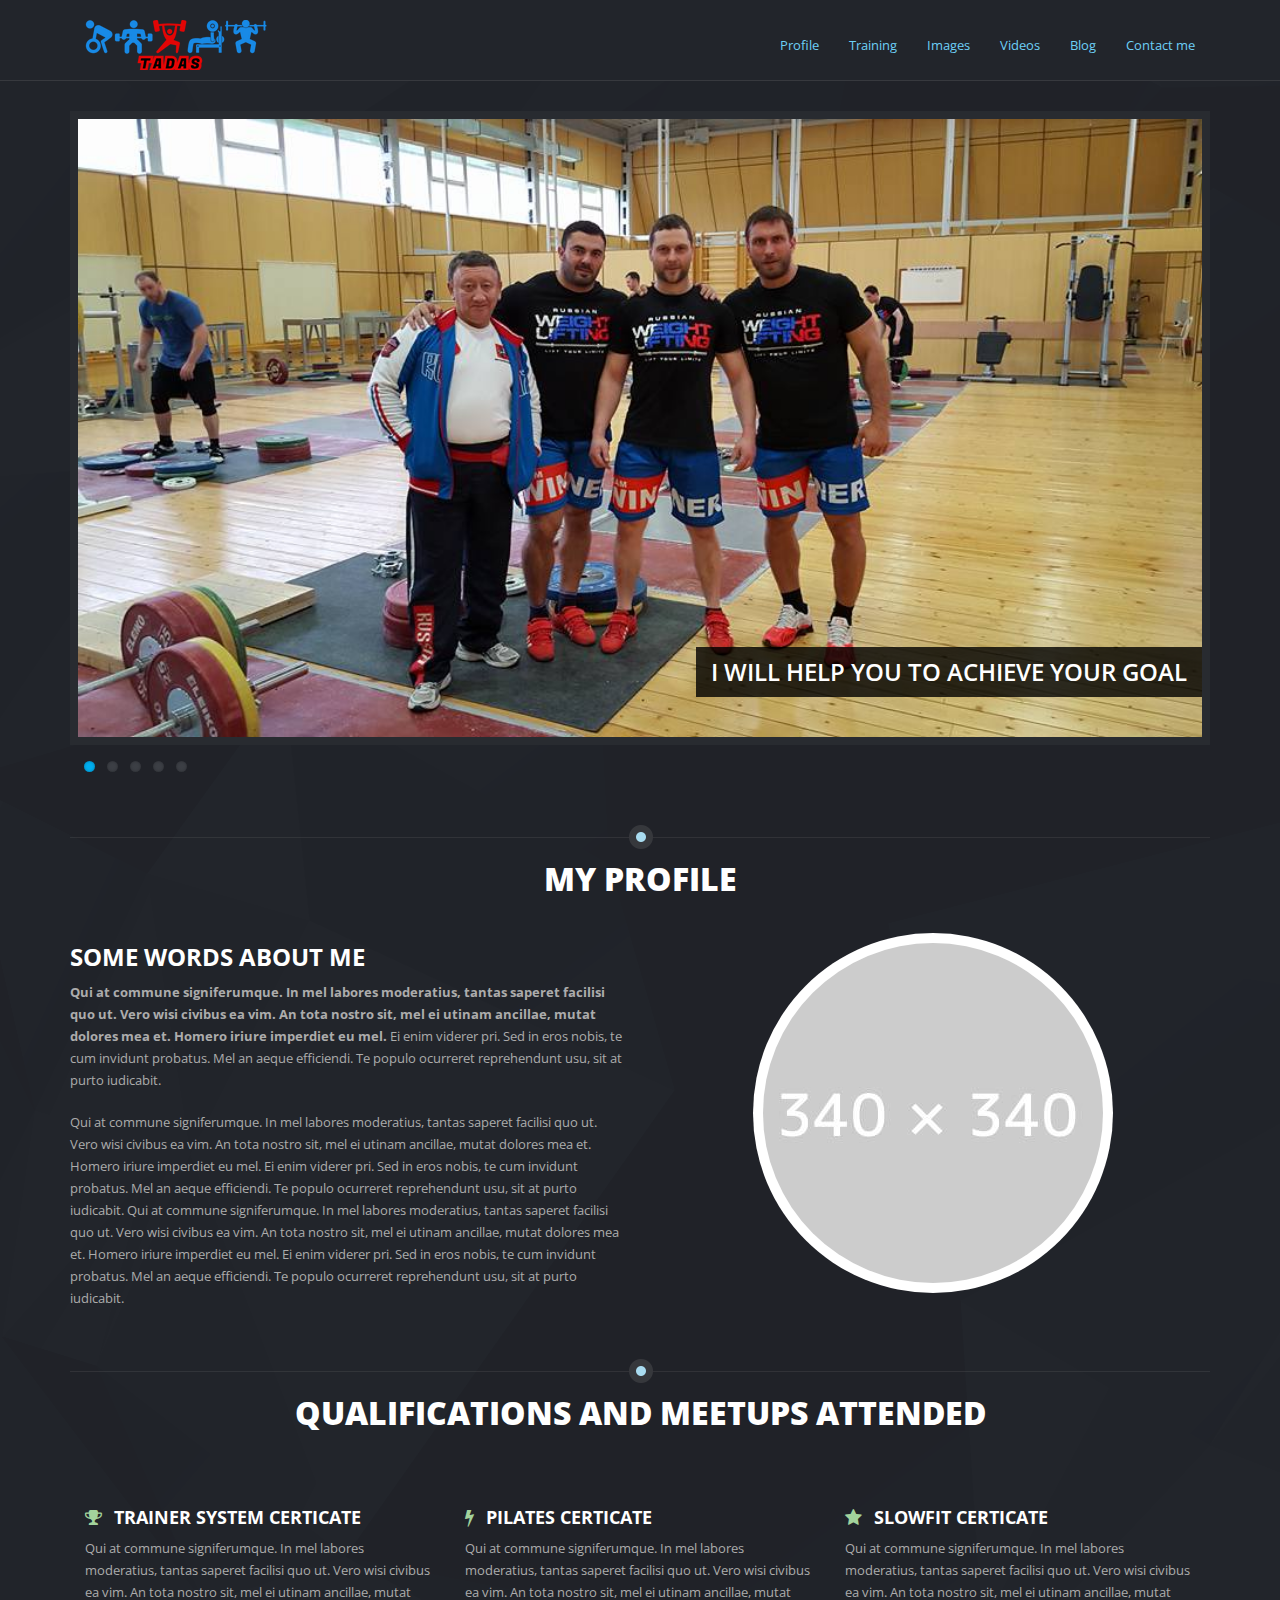
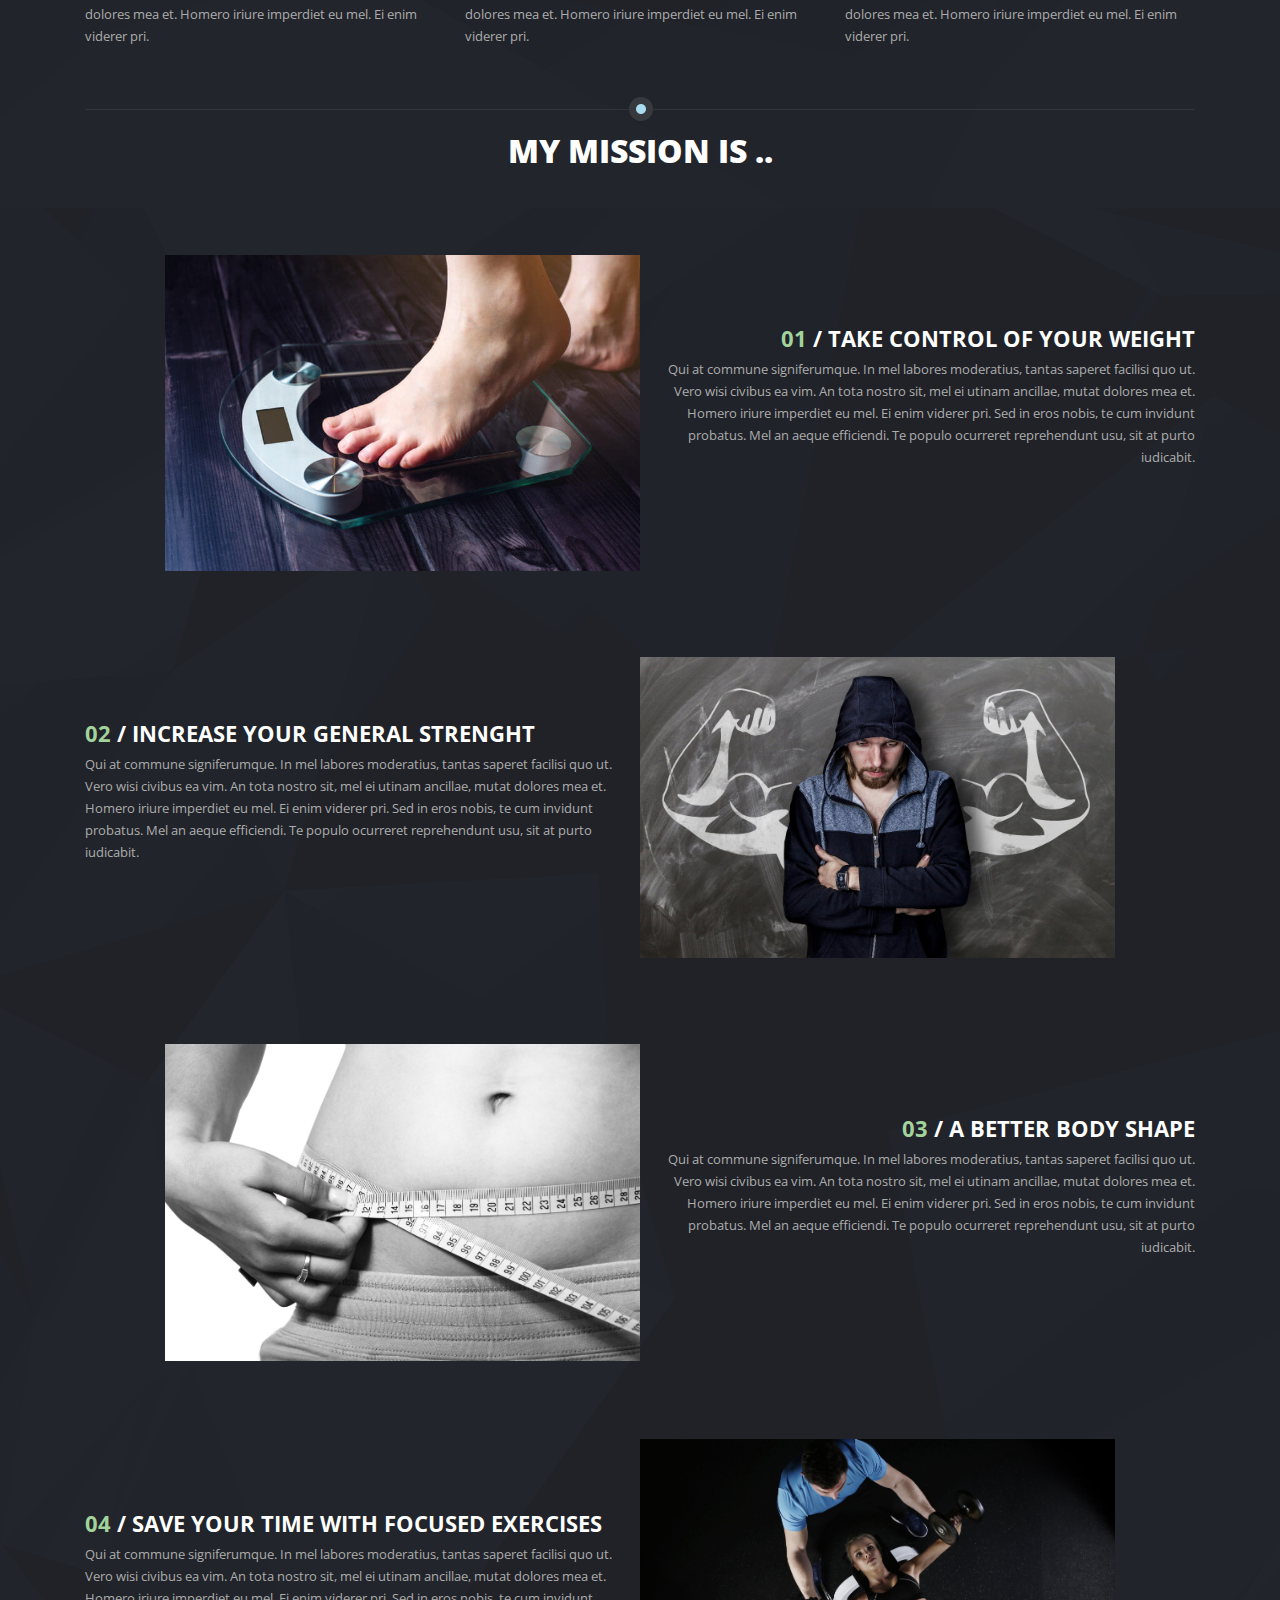
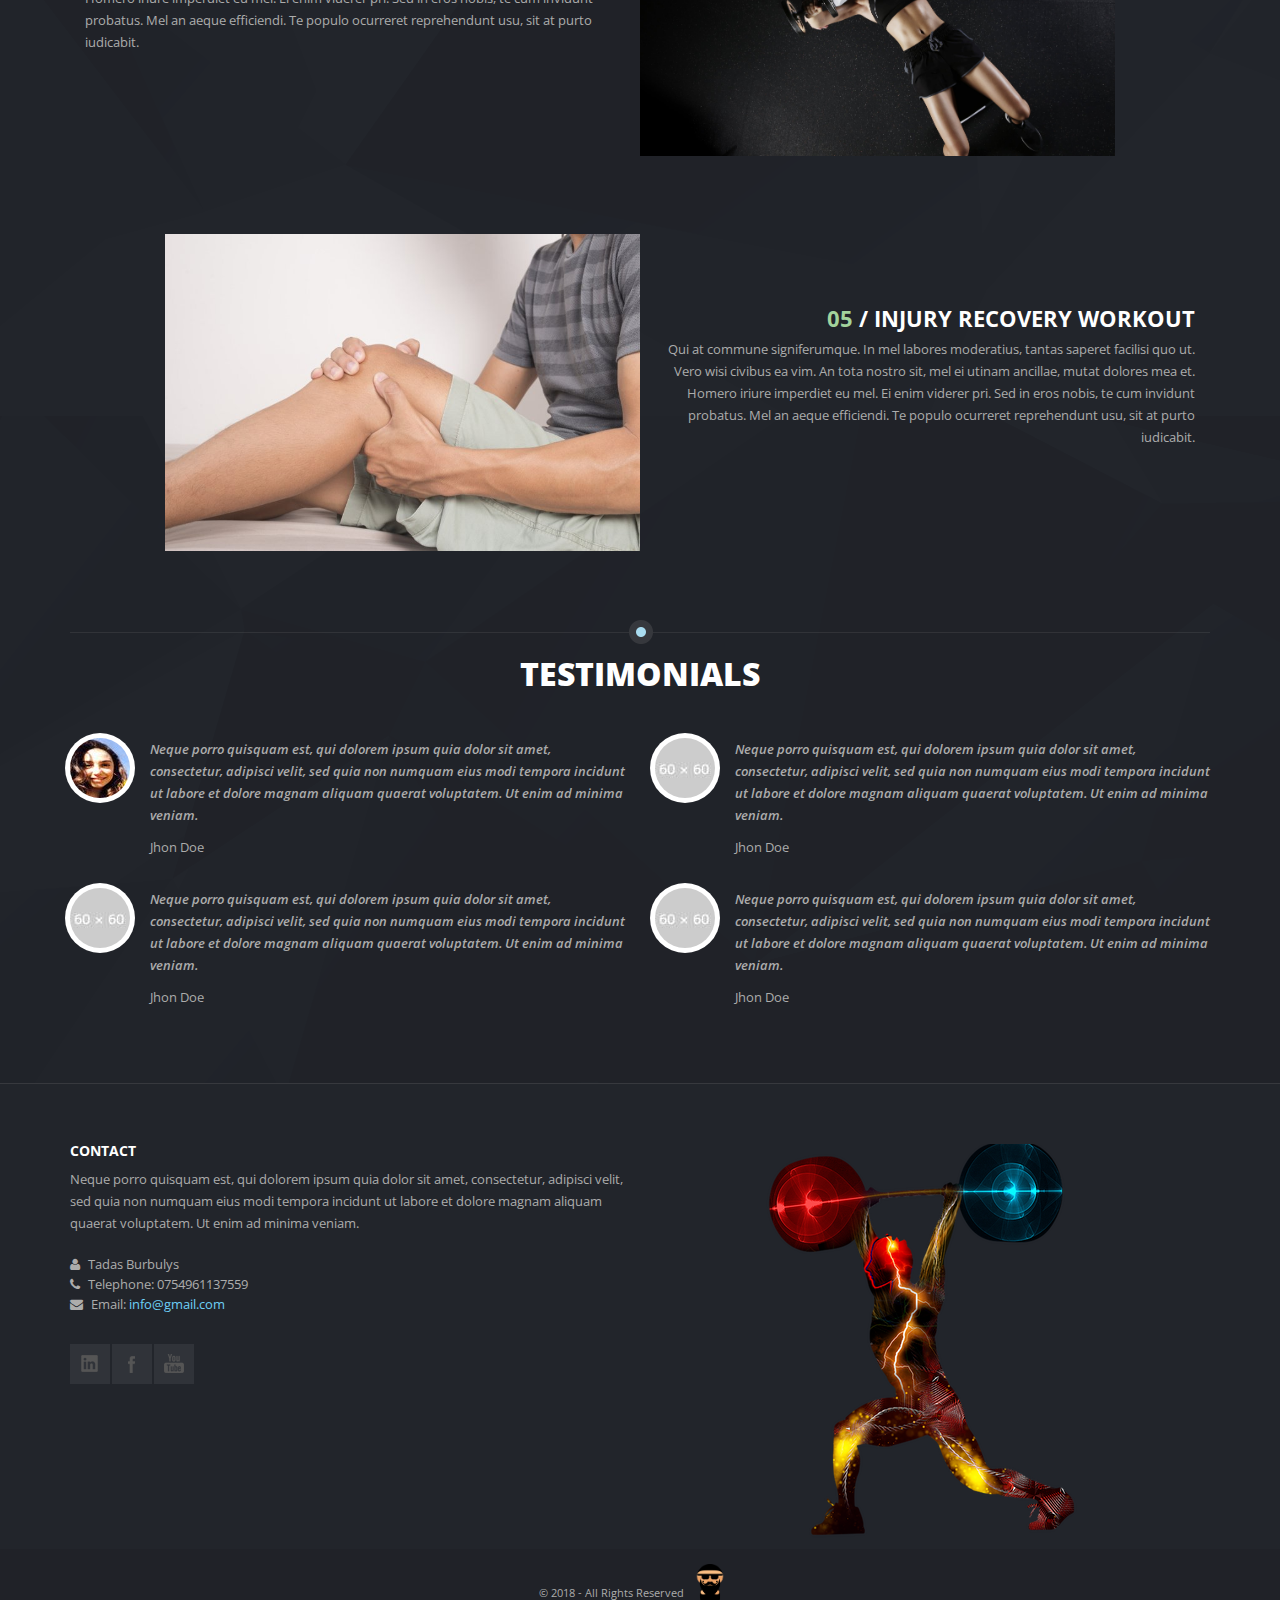
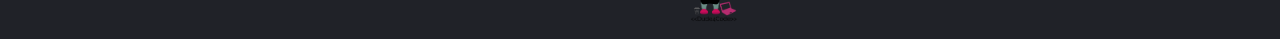
<file: index.html>
<!DOCTYPE html>
<html lang="en">
    <head>
        <!-- Basic Page Needs -->
        <meta charset="utf-8">
        <title>TADAS | Personal trainer</title>
        <!-- Favicons-->
        <link rel="shortcut icon" href="img/dumbell-icon-57x57.png" type="image/x-icon"/>
        <link rel="apple-touch-icon" type="image/x-icon" href="img/dumbell-icon-57x57.png">
        <!-- Mobile Specific Metas -->
        <meta name="viewport" content="width=device-width, initial-scale=1.0">
        <!-- CSS -->
        <link href="css/bootstrap.css" rel="stylesheet">
        <link href="css/style.css" rel="stylesheet">
        <link href="font-awesome/css/font-awesome.css" rel="stylesheet" >
        <link href="css/socialize-bookmarks.css" rel="stylesheet">
        <link rel="stylesheet" href="css/flexslider.css" type="text/css" media="screen">
        <!-- Google web font -->
        <link href='http://fonts.googleapis.com/css?family=Open+Sans:400,600,700,800,300' rel='stylesheet' type='text/css'>
    </head>
    <body>
        <header>
            <div class="container">
                <div class="row">
                    <div class="col-md-4 col-xs-3"><h1 id="logo"><a href="index.html" title="Tadas - Personal Trainer">Tadas - Personal Trainer</a></h1></div>
    
                    <nav class="col-md-8 col-xs-9">
                        <div class="container-fluid">
                            <div class="navbar-header">
                                <button type="button" class="navbar-toggle collapsed" data-toggle="collapse" data-target="#navbar">
                                <span class="sr-only">Toggle navigation</span>
                                <span class="icon-bar"></span>
                                <span class="icon-bar"></span>
                                <span class="icon-bar"></span>
                                </button>
                            </div>
                            <div class="navbar-collapse collapse" id="navbar">
                                <ul class="nav navbar-nav navbar-right" id="main-nav" >
                                    <li><a href="index.html">Profile</a></li>
                                    <li><a href="training-programs.html">Training</a></li>
                                    <li><a href="img-galleries.html">Images</a></li>
                                    <li><a href="media.html">Videos</a></li>
                                    <li><a href="blog_post.html">Blog</a></li>
                                    <li><a href="contact.html">Contact me</a></li>
                                </ul>
                            </div>
                        </div>
                    </nav>
                </div>
            </div><!-- End container -->
        </header> <!-- End header -->
        <section class="container">
            <div class="row">
                <div class="col-md-12">     
                    <div class="flexslider">
                            <ul class="slides">
                                <li>
                                    <img src="img/slider/slide-1.jpg" alt="">
                                    <p class="flex-caption">I will help you to achieve your goal</p>
                                </li>
                                <li>
                                    <img src="img/slider/slide-2.jpg" alt="">
                                    <p class="flex-caption">Your exercises will be carried out to perfection</p>
                                </li>
                                <li>
                                    <img src="img/slider/slide-3.jpg" alt="">
                                    <p class="flex-caption">Lose weight in a short time</p>
                                </li>
                                <li>
                                    <img src="img/slider/slide-4.jpg" alt="">
                                    <p class="flex-caption">Proper training will make you feel better</p>
                                </li>
                                <li>
                                    <img src="img/slider/slide-5.jpg" alt="">
                                    <p class="flex-caption">I will make you strong</p>
                                </li>
                            </ul>
                    </div><!-- End slider -->         
                </div><!-- col-md-12 -->
            </div><!-- End row -->            
            <h3 class="title">My profile</h3>
            <div class="row">
                <div class="col-md-6">
                    <h3>Some words about me</h3>
                    <p><strong>Qui at commune signiferumque. In mel labores moderatius, tantas saperet facilisi quo ut. Vero wisi civibus ea vim. An tota nostro sit, mel ei utinam ancillae, mutat dolores mea et. Homero iriure imperdiet eu mel. </strong>Ei enim viderer pri. Sed in eros nobis, te cum invidunt probatus. Mel an aeque efficiendi. Te populo ocurreret 
                    reprehendunt usu, sit at purto iudicabit.</p>
                    <p>Qui at commune signiferumque. In mel labores moderatius, tantas saperet facilisi quo ut. Vero wisi civibus ea vim. An tota nostro sit, mel ei utinam ancillae, mutat dolores mea et. Homero iriure imperdiet eu mel. Ei enim viderer pri. Sed in eros nobis, te cum invidunt probatus. Mel an aeque efficiendi. Te populo ocurreret 
                    reprehendunt usu, sit at purto iudicabit. Qui at commune signiferumque. In mel labores moderatius, tantas saperet facilisi quo ut. Vero wisi civibus ea vim. An tota nostro sit, mel ei utinam ancillae, mutat dolores mea et. Homero iriure imperdiet eu mel. Ei enim viderer pri. Sed in eros nobis, te cum invidunt probatus. Mel an aeque efficiendi. Te populo ocurreret 
                    reprehendunt usu, sit at purto iudicabit.</p>
                </div>
                    <p class="col-md-6 text-center"><img src="img/profile.jpg" alt="" class="img-circle style img-responsive"></p>       
            </div><!-- End row -->
            <h3 class="title">Qualifications and meetups attended</h3>
            <div class="container">
                <div class="row add_top_30">
                    <div class="col-md-4">
                        <h4><i class="icon-trophy" style="color:#a3d39c;"></i> Trainer System Certicate</h4>
                        <p>Qui at commune signiferumque. In mel labores moderatius, tantas saperet facilisi quo ut. Vero wisi civibus ea vim. An tota nostro sit, mel ei utinam ancillae, mutat dolores mea et. Homero iriure imperdiet eu mel. Ei enim viderer pri.</p>   
                    </div>
                    <div class="col-md-4">
                        <h4><i class="icon-bolt" style="color:#a3d39c;"></i> Pilates Certicate</h4>
                        <p>Qui at commune signiferumque. In mel labores moderatius, tantas saperet facilisi quo ut. Vero wisi civibus ea vim. An tota nostro sit, mel ei utinam ancillae, mutat dolores mea et. Homero iriure imperdiet eu mel. Ei enim viderer pri.</p> 
                    </div>
                    <div class="col-md-4">
                        <h4><i class="icon-star" style="color:#a3d39c;"></i> SlowFit Certicate</h4>
                        <p>Qui at commune signiferumque. In mel labores moderatius, tantas saperet facilisi quo ut. Vero wisi civibus ea vim. An tota nostro sit, mel ei utinam ancillae, mutat dolores mea et. Homero iriure imperdiet eu mel. Ei enim viderer pri.</p> 
                    </div>
                </div><!-- End row -->
                <h3 class="title">My mission is .. </h3>
                <div class="row">
                    <div class="col-md-5 col-md-offset-1 hidden-sm hidden-xs" id="why-bg-1"></div>
                    <div class="col-md-6  text-right why-desc">
                        <h4 class="title-2"><span>01</span> / TAKE CONTROL OF YOUR WEIGHT</h4>
                        <p>Qui at commune signiferumque. In mel labores moderatius, tantas saperet facilisi quo ut. Vero wisi civibus ea vim. An tota nostro sit, mel ei utinam ancillae, mutat dolores mea et. Homero iriure imperdiet eu mel. Ei enim viderer pri. Sed in eros nobis, te cum invidunt probatus. Mel an aeque efficiendi. Te populo ocurreret 
                        reprehendunt usu, sit at purto iudicabit.</p>
                    </div>
                </div><!-- End row --> 
                <div class="row">
                    <div class="col-md-6 why-desc">
                        <h4 class="title-2"><span>02</span> / INCREASE YOUR GENERAL STRENGHT</h4>
                        <p>Qui at commune signiferumque. In mel labores moderatius, tantas saperet facilisi quo ut. Vero wisi civibus ea vim. An tota nostro sit, mel ei utinam ancillae, mutat dolores mea et. Homero iriure imperdiet eu mel. Ei enim viderer pri. Sed in eros nobis, te cum invidunt probatus. Mel an aeque efficiendi. Te populo ocurreret 
                        reprehendunt usu, sit at purto iudicabit.</p>
                    </div>
                    <div class="col-md-5 hidden-sm hidden-xs " id="why-bg-2"></div>
                </div><!-- End row -->
                <div class="row">
                    <div class="col-md-5 col-md-offset-1 hidden-sm hidden-xs" id="why-bg-3"></div>
                    <div class="col-md-6 text-right why-desc">
                        <h4 class="title-2"><span>03</span> / A BETTER BODY SHAPE</h4>
                        <p>Qui at commune signiferumque. In mel labores moderatius, tantas saperet facilisi quo ut. Vero wisi civibus ea vim. An tota nostro sit, mel ei utinam ancillae, mutat dolores mea et. Homero iriure imperdiet eu mel. Ei enim viderer pri. Sed in eros nobis, te cum invidunt probatus. Mel an aeque efficiendi. Te populo ocurreret 
                        reprehendunt usu, sit at purto iudicabit.</p>
                    </div>
                </div><!-- End row -->
                <div class="row">
                    <div class="col-md-6 why-desc">
                        <h4 class="title-2"><span>04</span> / SAVE YOUR TIME WITH FOCUSED EXERCISES</h4>
                        <p>Qui at commune signiferumque. In mel labores moderatius, tantas saperet facilisi quo ut. Vero wisi civibus ea vim. An tota nostro sit, mel ei utinam ancillae, mutat dolores mea et. Homero iriure imperdiet eu mel. Ei enim viderer pri. Sed in eros nobis, te cum invidunt probatus. Mel an aeque efficiendi. Te populo ocurreret 
                        reprehendunt usu, sit at purto iudicabit.</p>
                    </div>
                    <div class="col-md-5 hidden-sm hidden-xs" id="why-bg-4"></div>
                </div><!-- End row -->
                <div class="row">
                    <div class="col-md-5 col-md-offset-1 hidden-sm hidden-xs" id="why-bg-5"></div>
                    <div class="col-md-6 text-right why-desc">
                        <h4 class="title-2"><span>05</span> / INJURY RECOVERY WORKOUT</h4>
                        <p>Qui at commune signiferumque. In mel labores moderatius, tantas saperet facilisi quo ut. Vero wisi civibus ea vim. An tota nostro sit, mel ei utinam ancillae, mutat dolores mea et. Homero iriure imperdiet eu mel. Ei enim viderer pri. Sed in eros nobis, te cum invidunt probatus. Mel an aeque efficiendi. Te populo ocurreret 
                        reprehendunt usu, sit at purto iudicabit.</p>
                    </div>
                </div><!-- End row -->
                
            </div> <!-- End container -->
            <h3 class="title">Testimonials</h3>
            <div class="row">
                <div class="col-md-6">
                    <div class="quote clearfix">
                        <img src="img/testimonial-1.jpg" class="img-circle" alt="">
                        <p>
                             Neque porro quisquam est, qui dolorem ipsum quia dolor sit amet, consectetur, adipisci velit, sed quia non numquam eius modi tempora incidunt ut labore et dolore magnam aliquam quaerat voluptatem. Ut enim ad minima veniam.
                        </p>
                        <em>Jhon Doe</em>
                    </div>
                </div>
                <div class="col-md-6">
                    <div class="quote clearfix">
                        <img src="img/testimonial-2.jpg" class="img-circle" alt="">
                        <p>
                             Neque porro quisquam est, qui dolorem ipsum quia dolor sit amet, consectetur, adipisci velit, sed quia non numquam eius modi tempora incidunt ut labore et dolore magnam aliquam quaerat voluptatem. Ut enim ad minima veniam.
                        </p>
                        <em>Jhon Doe</em>
                    </div>
                </div>
                <div class="col-md-6">
                    <div class="quote clearfix">
                        <img src="img/testimonial-3.jpg" class="img-circle" alt="">
                        <p>
                             Neque porro quisquam est, qui dolorem ipsum quia dolor sit amet, consectetur, adipisci velit, sed quia non numquam eius modi tempora incidunt ut labore et dolore magnam aliquam quaerat voluptatem. Ut enim ad minima veniam.
                        </p>
                        <em>Jhon Doe</em>
                    </div>
                </div>
                <div class="col-md-6 clearfix">
                    <div class="quote">
                        <img src="img/testimonial-4.jpg" class="img-circle" alt="">
                        <p>
                             Neque porro quisquam est, qui dolorem ipsum quia dolor sit amet, consectetur, adipisci velit, sed quia non numquam eius modi tempora incidunt ut labore et dolore magnam aliquam quaerat voluptatem. Ut enim ad minima veniam.
                        </p>
                        <em>Jhon Doe</em>
                    </div>
                </div>    
            </div><!-- End row -->
        </section><!-- End section -->
        <footer>
            <div class="container">
                <div class="row">
                    <div class="col-md-6">
                        <h5>Contact</h5>
                        <p>
                            Neque porro quisquam est, qui dolorem ipsum quia dolor sit amet, consectetur, adipisci velit, sed quia non numquam eius modi tempora incidunt ut labore et dolore magnam aliquam quaerat voluptatem. Ut enim ad minima veniam.
                        </p>
                        <ul>
                            <li><i class="icon-user"></i> Tadas Burbulys </li>
                            <li><i class="icon-phone"></i> Telephone: 0754961137559 </li>
                            <li><i class="icon-envelope"></i> Email: <a href="#">info@gmail.com </a></li>
                        </ul>
                        <ul class="social-bookmarks clearfix">
                            <li class="linkedin"><a href="#">linkedin</a></li>
                            <li class="facebook"><a href="#">facebook</a></li>
                            <li class="youtube"><a href="#">youtube</a></li>
                        </ul>
                    </div>
                    <div class="col-md-6">
                        <img src="img/footer.png" alt="weightlifter" class="img-responsive footer-img">
                    </div>
                </div>
            </div>
            <div id="copy">© 2018 - All Rights Reserved
            <img src="img/footer-logo.png" alt="website maker logo" class="img-responsive maker-logo">
            </div>
        </footer><!-- End footer -->
        <div id="toTop">Back to Top</div>  
        <!-- Jquery -->
        <script src="js/jquery.min.js"></script>
        <!-- FLEXSLIDER -->  
        <script src="js/jquery.flexslider.js"></script> 
        <script src="js/jquery.flexslider.load.js"></script> 
        <!-- OTHER JS --> 
        <script src="js/bootstrap.js"></script>
        <script src="js/functions.js"></script>
    </body>
</html>
</file>
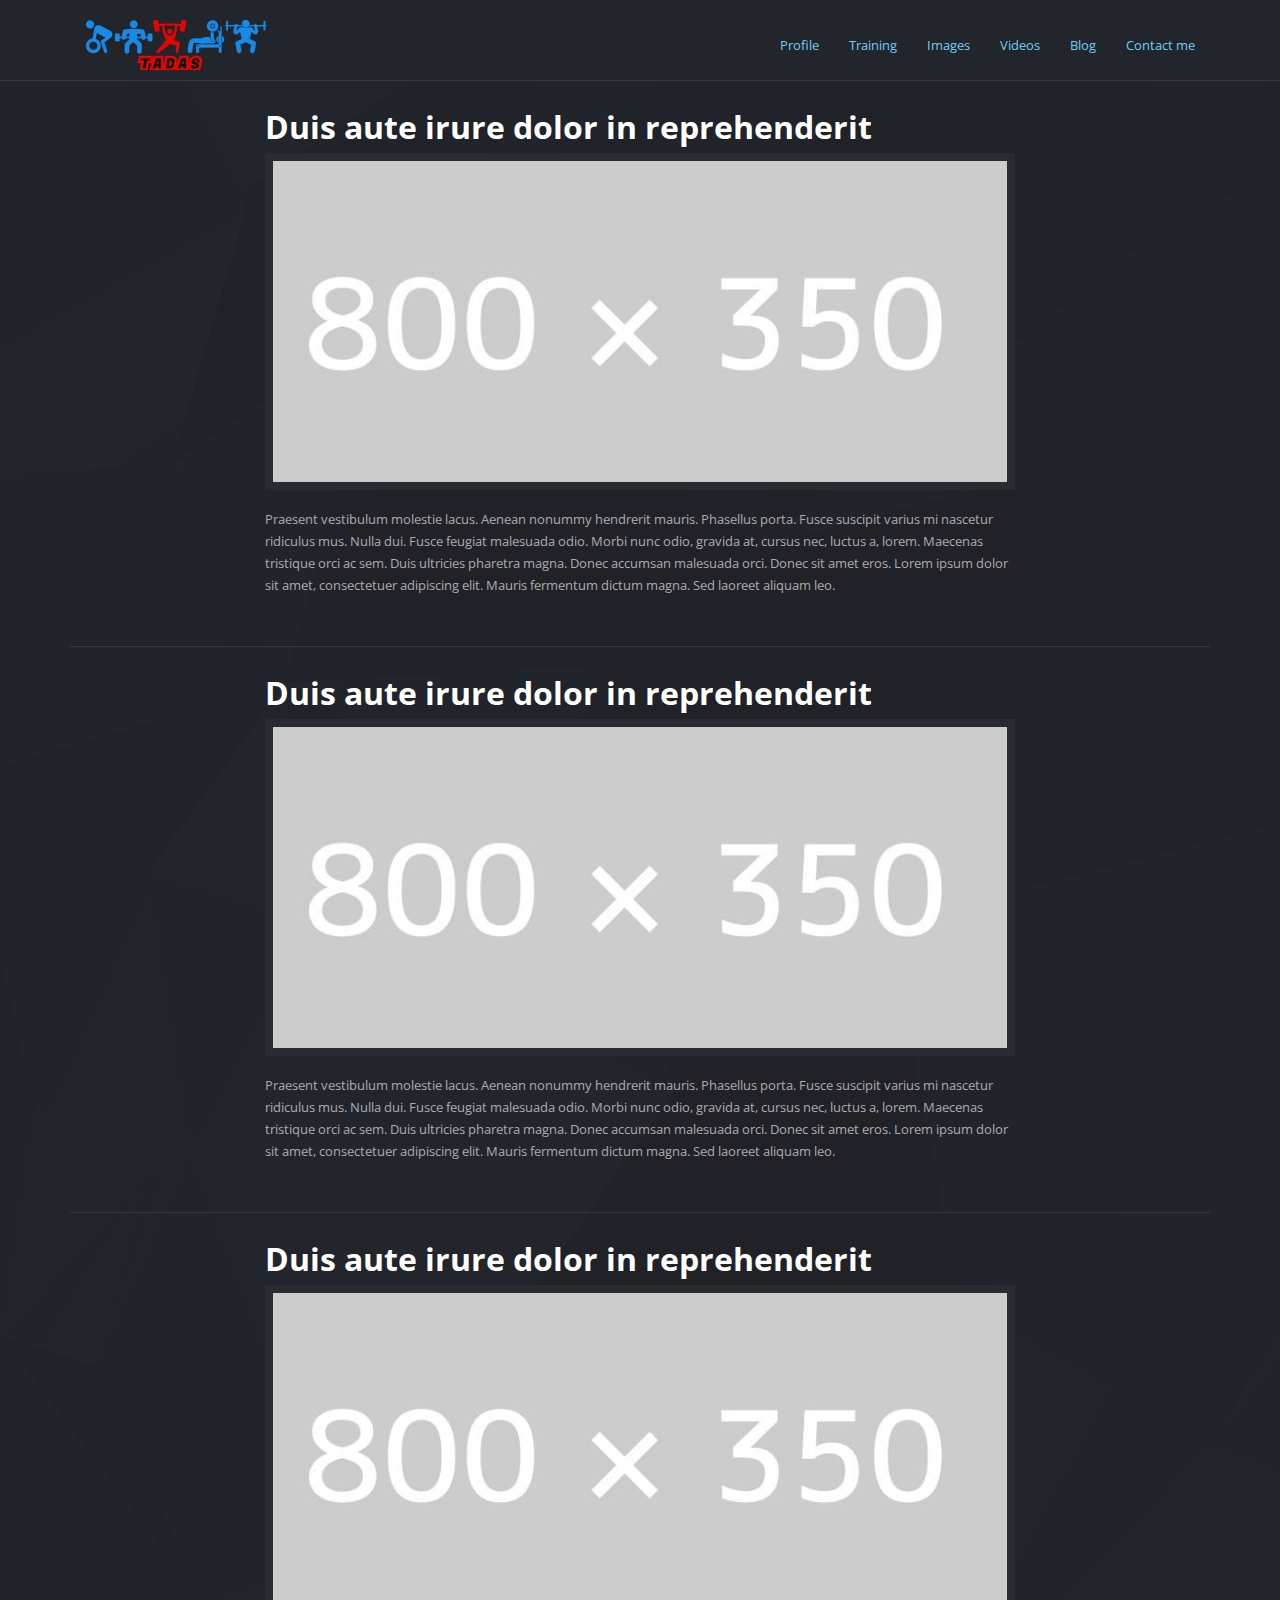
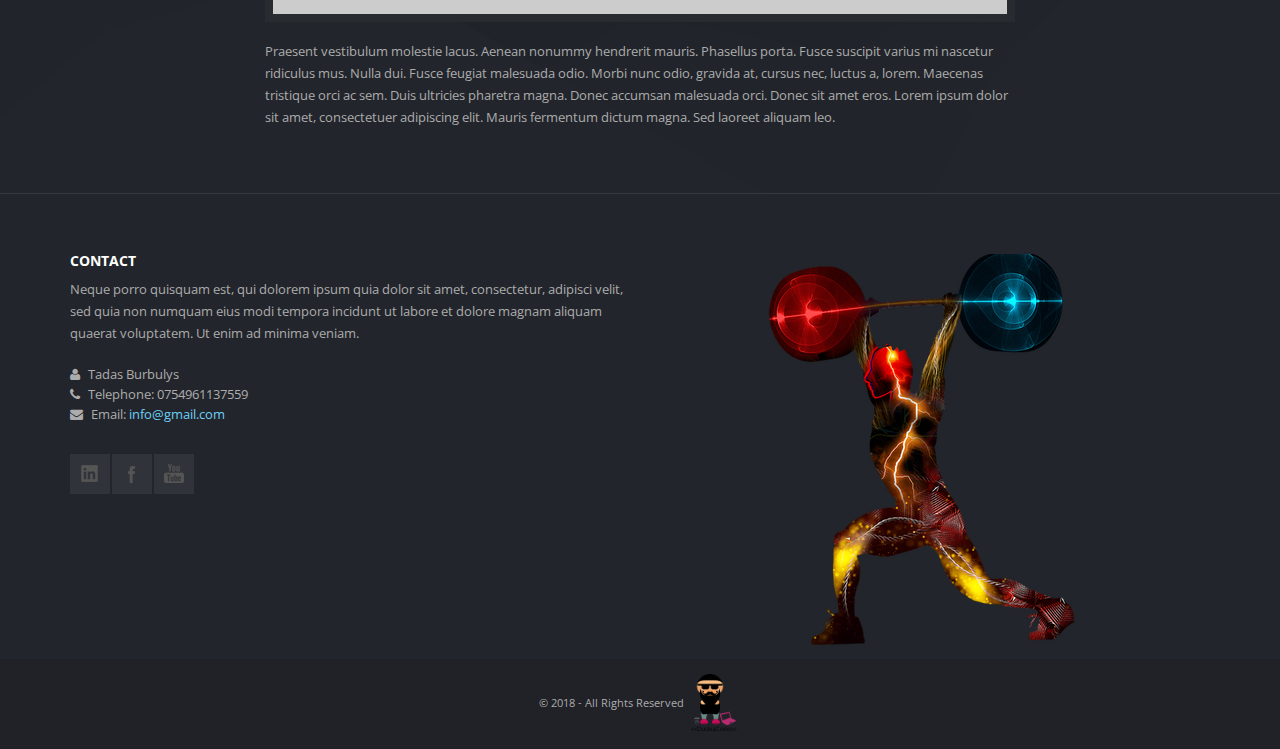
<file: blog_post.html>
<!DOCTYPE html>
<html lang="en">
    <head>
        <!-- Basic Page Needs -->
        <meta charset="utf-8">
        <title>TADAS | Personal trainer</title>
        <!-- Favicons-->
        <link rel="shortcut icon" href="img/dumbell-icon-57x57.png" type="image/x-icon"/>
        <link rel="apple-touch-icon" type="image/x-icon" href="img/dumbell-icon-57x57.png">
        <!-- Mobile Specific Metas -->
        <meta name="viewport" content="width=device-width, initial-scale=1.0">
        <!-- CSS -->
        <link href="css/bootstrap.css" rel="stylesheet">
        <link href="css/style.css" rel="stylesheet">
        <link href="font-awesome/css/font-awesome.css" rel="stylesheet" >
        <link href="css/socialize-bookmarks.css" rel="stylesheet">
        <link rel="stylesheet" href="css/flexslider.css" type="text/css" media="screen">
        <!-- Google web font -->
        <link href='http://fonts.googleapis.com/css?family=Open+Sans:400,600,700,800,300' rel='stylesheet' type='text/css'>
    </head>
    <body>
        <header>
            <div class="container">
                <div class="row">
                    <div class="col-md-4 col-xs-3"><h1 id="logo"><a href="index.html" title="Tadas - Personal Trainer">Tadas - Personal Trainer</a></h1></div>
    
                    <nav class="col-md-8 col-xs-9">
                        <div class="container-fluid">
                            <div class="navbar-header">
                                <button type="button" class="navbar-toggle collapsed" data-toggle="collapse" data-target="#navbar">
                                <span class="sr-only">Toggle navigation</span>
                                <span class="icon-bar"></span>
                                <span class="icon-bar"></span>
                                <span class="icon-bar"></span>
                                </button>
                            </div>
                            <div class="navbar-collapse collapse" id="navbar">
                                <ul class="nav navbar-nav navbar-right" id="main-nav" >
                                    <li><a href="index.html">Profile</a></li>
                                    <li><a href="training-programs.html">Training</a></li>
                                    <li><a href="img-galleries.html">Images</a></li>
                                    <li><a href="media.html">Videos</a></li>
                                    <li><a href="blog_post.html">Blog</a></li>
                                    <li><a href="contact.html">Contact me</a></li>
                                </ul>
                            </div>
                        </div>
                    </nav>
                </div>
            </div><!-- End container -->
        </header> <!-- End header -->
        <section class="container">
            <div class="row">
                <div class="col-xs-12 col-md-8 col-md-offset-2">
                    <div class="post">
                        <h2>Duis aute irure dolor in reprehenderit</h2>
                        <img src="img/blog/blog-3.jpg" alt="" class="img-responsive">
                        <p>
                            Praesent vestibulum molestie lacus. Aenean nonummy hendrerit mauris. Phasellus porta. Fusce suscipit varius mi nascetur ridiculus mus. Nulla dui. Fusce feugiat malesuada odio. Morbi nunc odio, gravida at, cursus nec, luctus a, lorem. Maecenas tristique orci ac sem. Duis ultricies pharetra magna. Donec accumsan malesuada orci. Donec sit amet eros. Lorem ipsum dolor sit amet, consectetuer adipiscing elit. Mauris fermentum dictum magna. Sed laoreet aliquam leo.
                        </p>
                    </div><!-- end post -->
                </div>
            </div>
            <hr>
            <div class="row">
                <div class="col-xs-12 col-md-8 col-md-offset-2">
                    <div class="post">
                        <h2>Duis aute irure dolor in reprehenderit</h2>
                        <img src="img/blog/blog-3.jpg" alt="" class="img-responsive">
                        <p>
                            Praesent vestibulum molestie lacus. Aenean nonummy hendrerit mauris. Phasellus porta. Fusce suscipit varius mi nascetur ridiculus mus. Nulla dui. Fusce feugiat malesuada odio. Morbi nunc odio, gravida at, cursus nec, luctus a, lorem. Maecenas tristique orci ac sem. Duis ultricies pharetra magna. Donec accumsan malesuada orci. Donec sit amet eros. Lorem ipsum dolor sit amet, consectetuer adipiscing elit. Mauris fermentum dictum magna. Sed laoreet aliquam leo.
                        </p>
                    </div><!-- end post -->
                </div>
            </div>
            <hr>
            <div class="row">
                <div class="col-xs-12 col-md-8 col-md-offset-2">
                    <div class="post">
                        <h2>Duis aute irure dolor in reprehenderit</h2>
                        <img src="img/blog/blog-3.jpg" alt="" class="img-responsive">
                        <p>
                            Praesent vestibulum molestie lacus. Aenean nonummy hendrerit mauris. Phasellus porta. Fusce suscipit varius mi nascetur ridiculus mus. Nulla dui. Fusce feugiat malesuada odio. Morbi nunc odio, gravida at, cursus nec, luctus a, lorem. Maecenas tristique orci ac sem. Duis ultricies pharetra magna. Donec accumsan malesuada orci. Donec sit amet eros. Lorem ipsum dolor sit amet, consectetuer adipiscing elit. Mauris fermentum dictum magna. Sed laoreet aliquam leo.
                        </p>
                    </div><!-- end post -->
                </div>
            </div>
        </section><!-- end section -->
        <footer>
            <div class="container">
                <div class="row">
                    <div class="col-md-6">
                        <h5>Contact</h5>
                        <p>
                            Neque porro quisquam est, qui dolorem ipsum quia dolor sit amet, consectetur, adipisci velit, sed quia non numquam eius modi tempora incidunt ut labore et dolore magnam aliquam quaerat voluptatem. Ut enim ad minima veniam.
                        </p>
                        <ul>
                            <li><i class="icon-user"></i> Tadas Burbulys </li>
                            <li><i class="icon-phone"></i> Telephone: 0754961137559 </li>
                            <li><i class="icon-envelope"></i> Email: <a href="#">info@gmail.com </a></li>
                        </ul>
                        <ul class="social-bookmarks clearfix">
                            <li class="linkedin"><a href="#">linkedin</a></li>
                            <li class="facebook"><a href="#">facebook</a></li>
                            <li class="youtube"><a href="#">youtube</a></li>
                        </ul>
                    </div>
                    <div class="col-md-6">
                        <img src="img/footer.png" alt="weightlifter" class="img-responsive footer-img">
                    </div>
                </div>
            </div>
            <div id="copy">© 2018 - All Rights Reserved
            <img src="img/footer-logo.png" alt="website maker logo" class="img-responsive maker-logo">
            </div>
        </footer><!-- End footer -->
        <div id="toTop">Back to Top</div>  
        <!-- Jquery -->
        <script src="js/jquery.min.js"></script>
        <!-- FLEXSLIDER -->  
        <script src="js/jquery.flexslider.js"></script> 
        <script src="js/jquery.flexslider.load.js"></script> 
        <!-- OTHER JS --> 
        <script src="js/bootstrap.js"></script>
        <script src="js/functions.js"></script>

    </body>
</html>
</file>
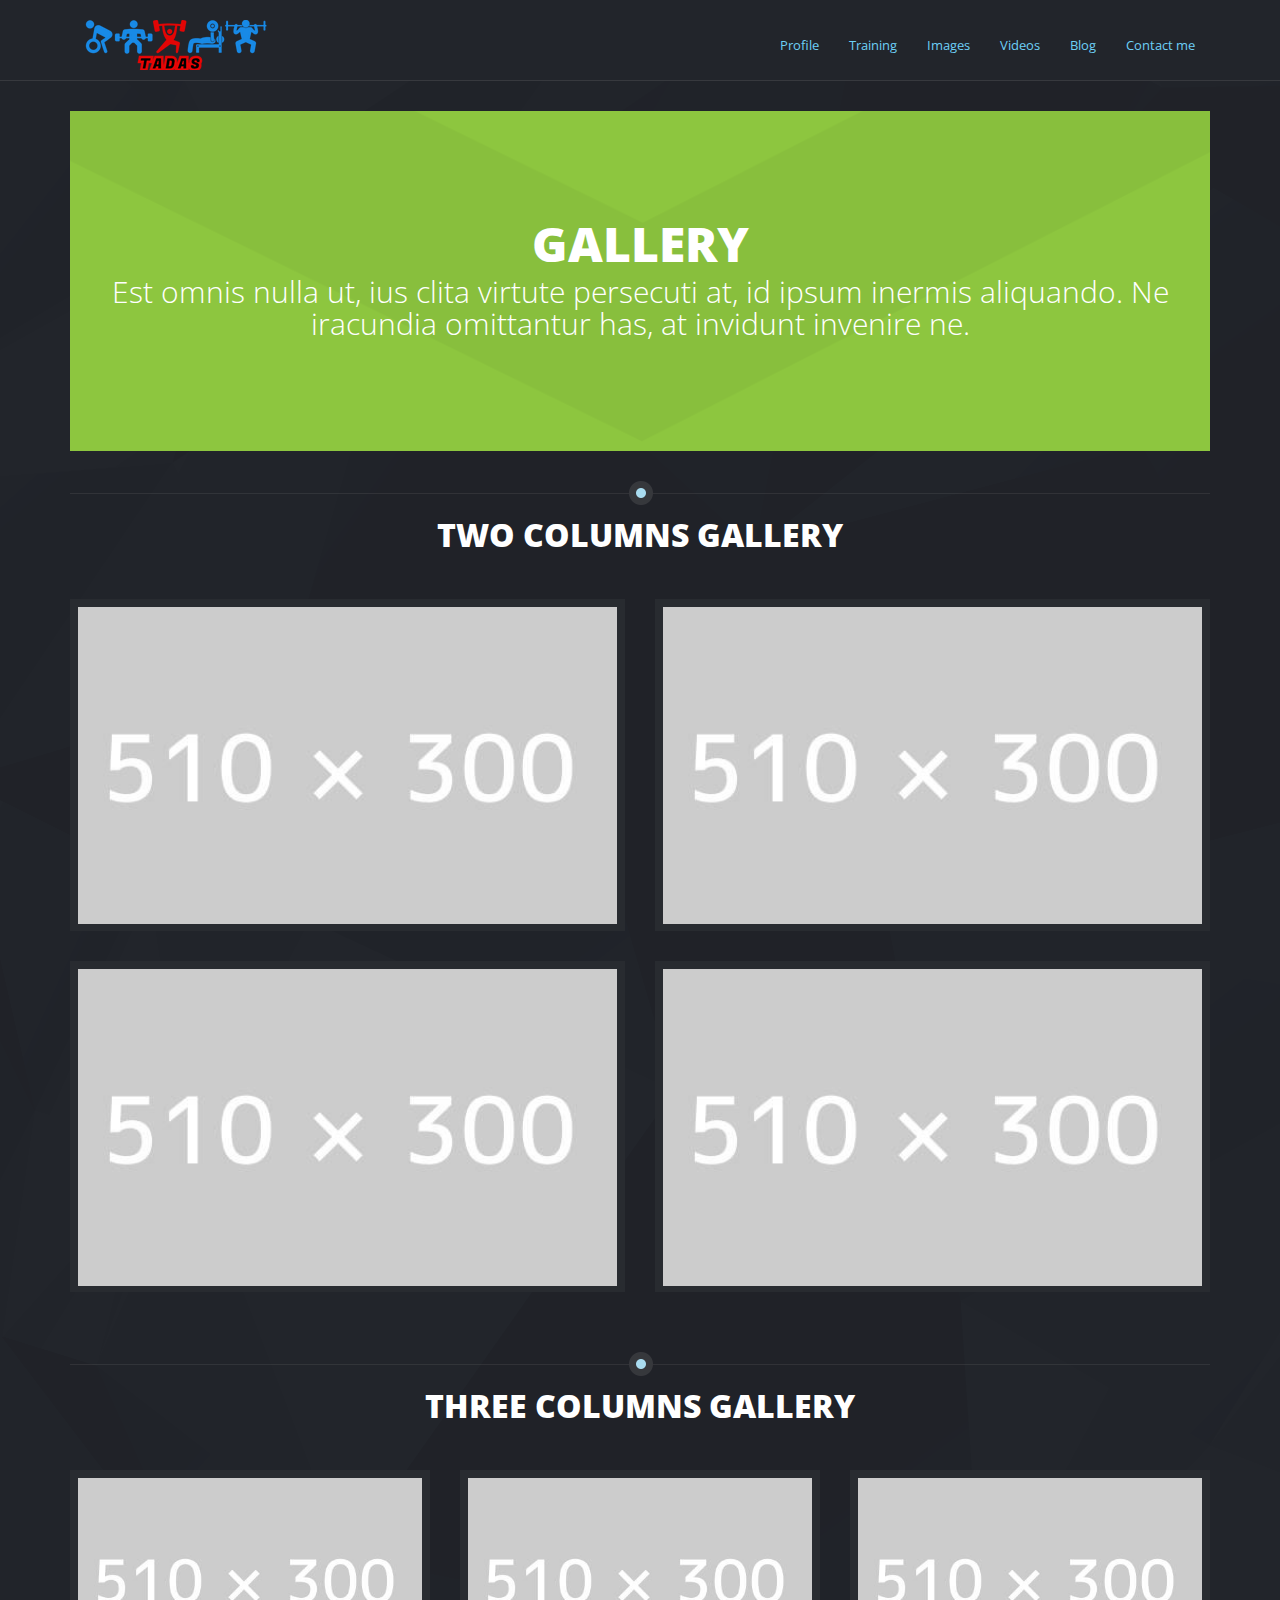
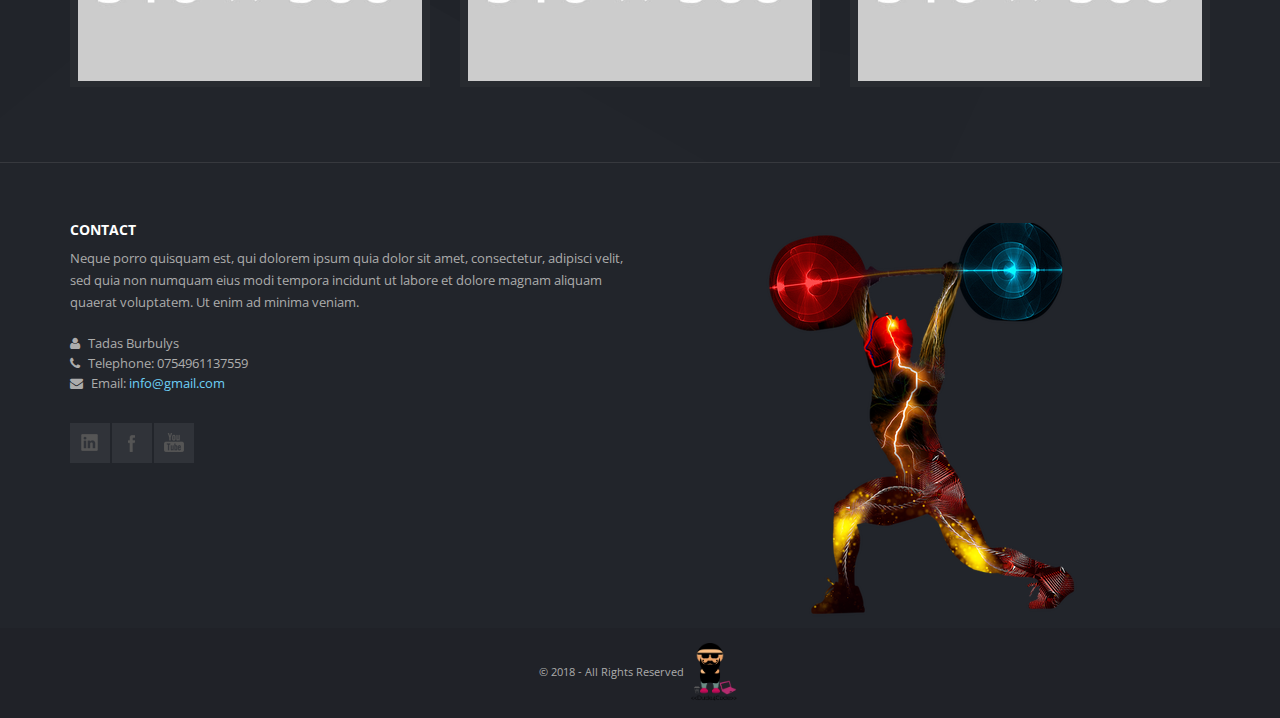
<file: img-galleries.html>
<!DOCTYPE html>
<html lang="en">
    <head>
        <!-- Basic Page Needs -->
        <meta charset="utf-8">
        <title>TADAS | Personal trainer</title>
        <!-- Favicons-->
        <link rel="shortcut icon" href="img/dumbell-icon-57x57.png" type="image/x-icon"/>
        <link rel="apple-touch-icon" type="image/x-icon" href="img/dumbell-icon-57x57.png">
        <!-- Mobile Specific Metas -->
        <meta name="viewport" content="width=device-width, initial-scale=1.0">
        <!-- CSS -->
        <link href="css/bootstrap.css" rel="stylesheet">
        <link href="css/style.css" rel="stylesheet">
        <link href="font-awesome/css/font-awesome.css" rel="stylesheet" >
        <link href="css/socialize-bookmarks.css" rel="stylesheet">
        <link rel="stylesheet" href="css/flexslider.css" type="text/css" media="screen">
        <!-- Google web font -->
        <link href='http://fonts.googleapis.com/css?family=Open+Sans:400,600,700,800,300' rel='stylesheet' type='text/css'>
    </head>
    <body>
        <header>
            <div class="container">
                <div class="row">
                    <div class="col-md-4 col-xs-3"><h1 id="logo"><a href="index.html" title="Tadas - Personal Trainer">Tadas - Personal Trainer</a></h1></div>
    
                    <nav class="col-md-8 col-xs-9">
                        <div class="container-fluid">
                            <div class="navbar-header">
                                <button type="button" class="navbar-toggle collapsed" data-toggle="collapse" data-target="#navbar">
                                <span class="sr-only">Toggle navigation</span>
                                <span class="icon-bar"></span>
                                <span class="icon-bar"></span>
                                <span class="icon-bar"></span>
                                </button>
                            </div>
                            <div class="navbar-collapse collapse" id="navbar">
                                <ul class="nav navbar-nav navbar-right" id="main-nav" >
                                    <li><a href="index.html">Profile</a></li>
                                    <li><a href="training-programs.html">Training</a></li>
                                    <li><a href="img-galleries.html">Images</a></li>
                                    <li><a href="media.html">Videos</a></li>
                                    <li><a href="blog_post.html">Blog</a></li>
                                    <li><a href="contact.html">Contact me</a></li>
                                </ul>
                            </div>
                        </div>
                    </nav>
                </div>
            </div><!-- End container -->
        </header> <!-- End header -->
        <section class="container">
        	<div id="sub-head">
                <div class="flyIn">
                    <h2>Gallery</h2>
                    <p> Est omnis nulla ut, ius clita virtute persecuti at, id ipsum inermis aliquando. Ne iracundia omittantur has, at invidunt invenire ne.</p>
                </div>
            </div>
            <h3 class="title">Two columns gallery</h3>
            <div class="row">
                <div class=" col-md-6 img-item">
                    <div class="thumbnail">
                        <div class="img-wrapp">
                            <img src="img/gallery/1_small.jpg" alt="" class="img-responsive">
                        </div><!-- End img-wrapp -->
                    </div><!-- End thumbnail -->
                </div><!-- End img-item -->
                <div class=" col-md-6 img-item">
                    <div class="thumbnail">
                        <div class="img-wrapp">
                            <img src="img/gallery/1_small.jpg" alt="" class="img-responsive">
                        </div><!-- End img-wrapp -->
                    </div><!-- End thumbnail -->
                </div><!-- End img-item -->
                <div class=" col-md-6 img-item">
                    <div class="thumbnail">
                        <div class="img-wrapp">
                            <img src="img/gallery/1_small.jpg" alt="" class="img-responsive">
                        </div><!-- End img-wrapp -->
                    </div><!-- End thumbnail -->
                </div><!-- End img-item -->
                <div class=" col-md-6 img-item">
                    <div class="thumbnail">
                        <div class="img-wrapp">
                            <img src="img/gallery/1_small.jpg" alt="" class="img-responsive">
                        </div><!-- End img-wrapp -->
                    </div><!-- End thumbnail -->
                </div><!-- End img-item -->
            </div>
            <h3 class="title">Three  columns gallery</h3>
            <div class="row">
                <div class=" col-md-4 img-item">
                    <div class="thumbnail">
                        <div class="img-wrapp">
                            <img src="img/gallery/1_small.jpg" alt="" class="img-responsive">
                        </div><!-- End img-wrapp -->
                    </div><!-- End thumbnail -->
                </div><!-- End img-item -->
                <div class=" col-md-4 img-item">
                    <div class="thumbnail">
                        <div class="img-wrapp">
                            <img src="img/gallery/1_small.jpg" alt="" class="img-responsive">
                        </div><!-- End img-wrapp -->
                    </div><!-- End thumbnail -->
                </div><!-- End img-item -->
                <div class=" col-md-4 img-item">
                    <div class="thumbnail">
                        <div class="img-wrapp">
                            <img src="img/gallery/1_small.jpg" alt="" class="img-responsive">
                        </div><!-- End img-wrapp -->
                    </div><!-- End thumbnail -->
                </div><!-- End img-item -->
  			</div> <!-- End row -->
        </section> <!-- End section -->
        <footer>
            <div class="container">
                <div class="row">
                    <div class="col-md-6">
                        <h5>Contact</h5>
                        <p>
                            Neque porro quisquam est, qui dolorem ipsum quia dolor sit amet, consectetur, adipisci velit, sed quia non numquam eius modi tempora incidunt ut labore et dolore magnam aliquam quaerat voluptatem. Ut enim ad minima veniam.
                        </p>
                        <ul>
                            <li><i class="icon-user"></i> Tadas Burbulys </li>
                            <li><i class="icon-phone"></i> Telephone: 0754961137559 </li>
                            <li><i class="icon-envelope"></i> Email: <a href="#">info@gmail.com </a></li>
                        </ul>
                        <ul class="social-bookmarks clearfix">
                            <li class="linkedin"><a href="#">linkedin</a></li>
                            <li class="facebook"><a href="#">facebook</a></li>
                            <li class="youtube"><a href="#">youtube</a></li>
                        </ul>
                    </div>
                    <div class="col-md-6">
                        <img src="img/footer.png" alt="weightlifter" class="img-responsive footer-img">
                    </div>
                </div>
            </div>
            <div id="copy">© 2018 - All Rights Reserved
            <img src="img/footer-logo.png" alt="website maker logo" class="img-responsive maker-logo">
            </div>
        </footer><!-- End footer -->
        <div id="toTop">Back to Top</div>  
        <!-- Jquery -->
        <script src="js/jquery.min.js"></script>
        <!-- FLEXSLIDER -->  
        <script src="js/jquery.flexslider.js"></script> 
        <script src="js/jquery.flexslider.load.js"></script> 
        <!-- OTHER JS --> 
        <script src="js/bootstrap.js"></script>
        <script src="js/functions.js"></script>

    </body>
</html>
</file>
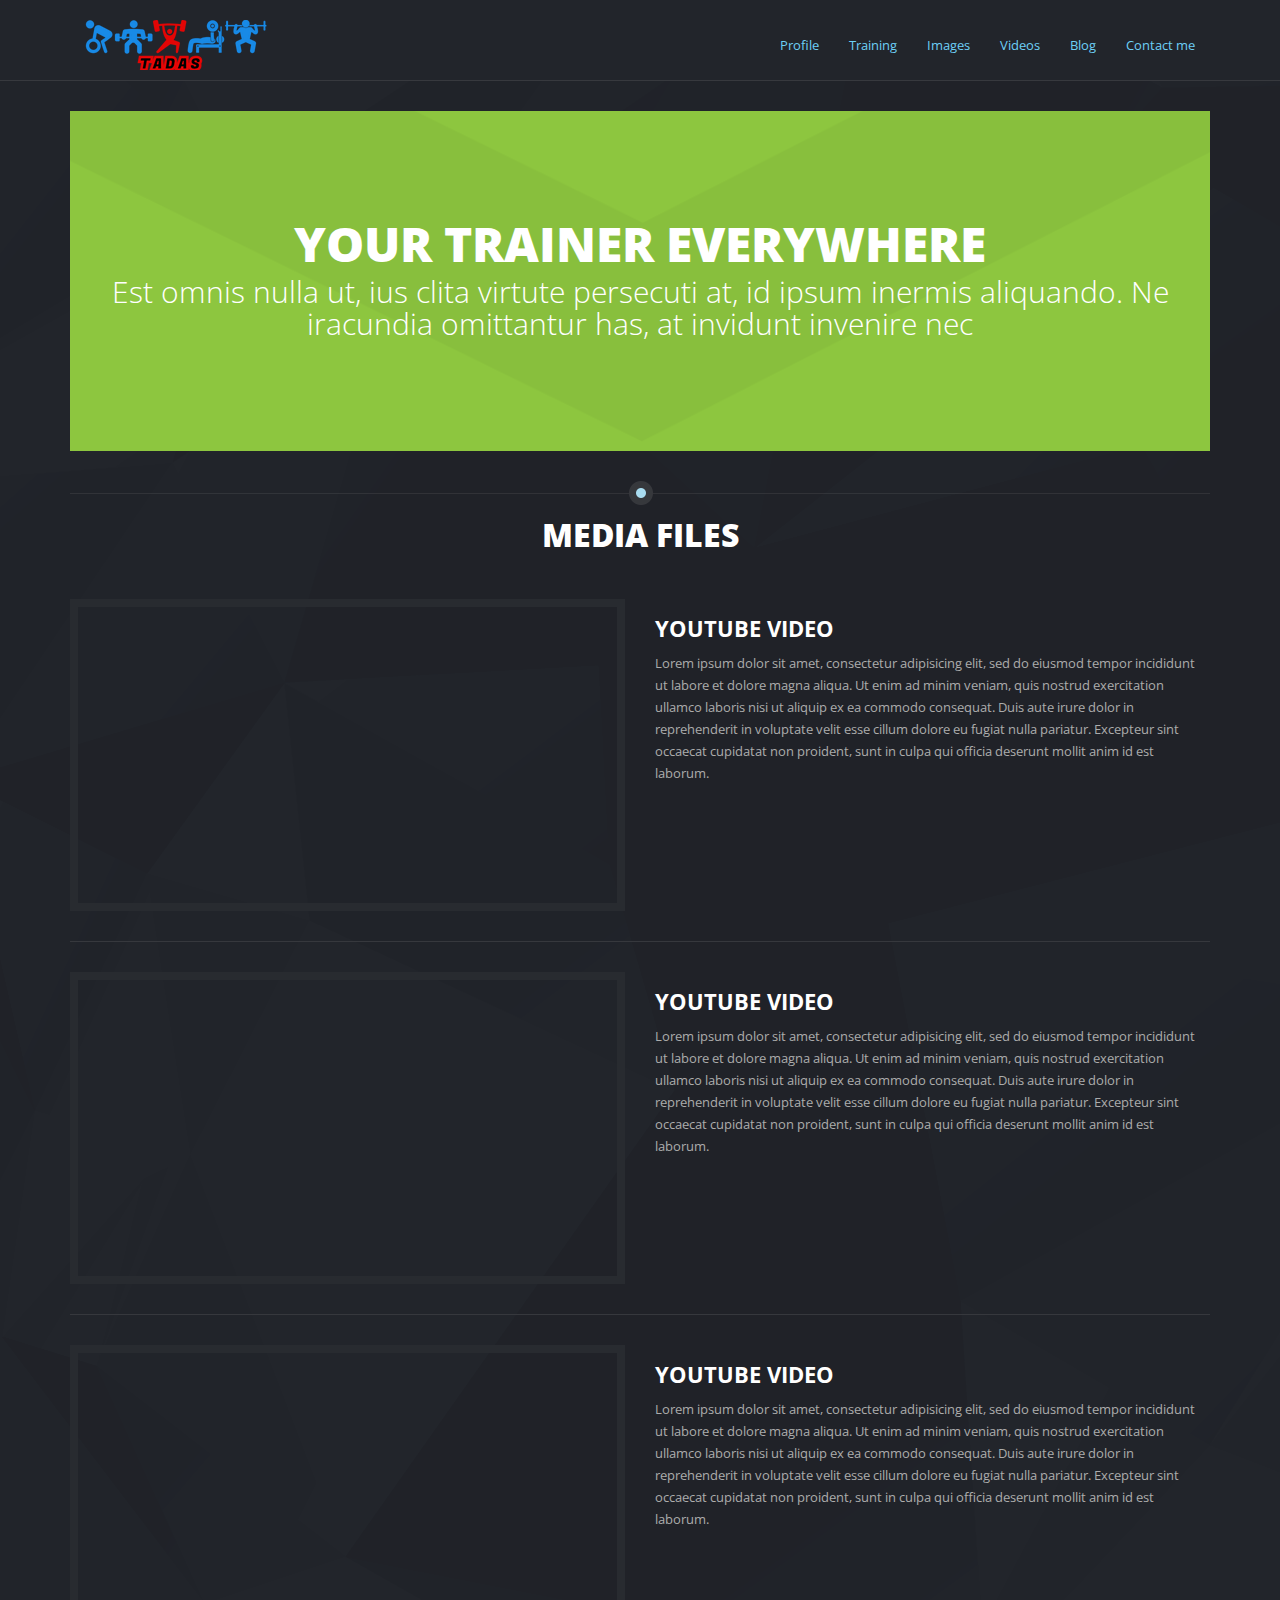
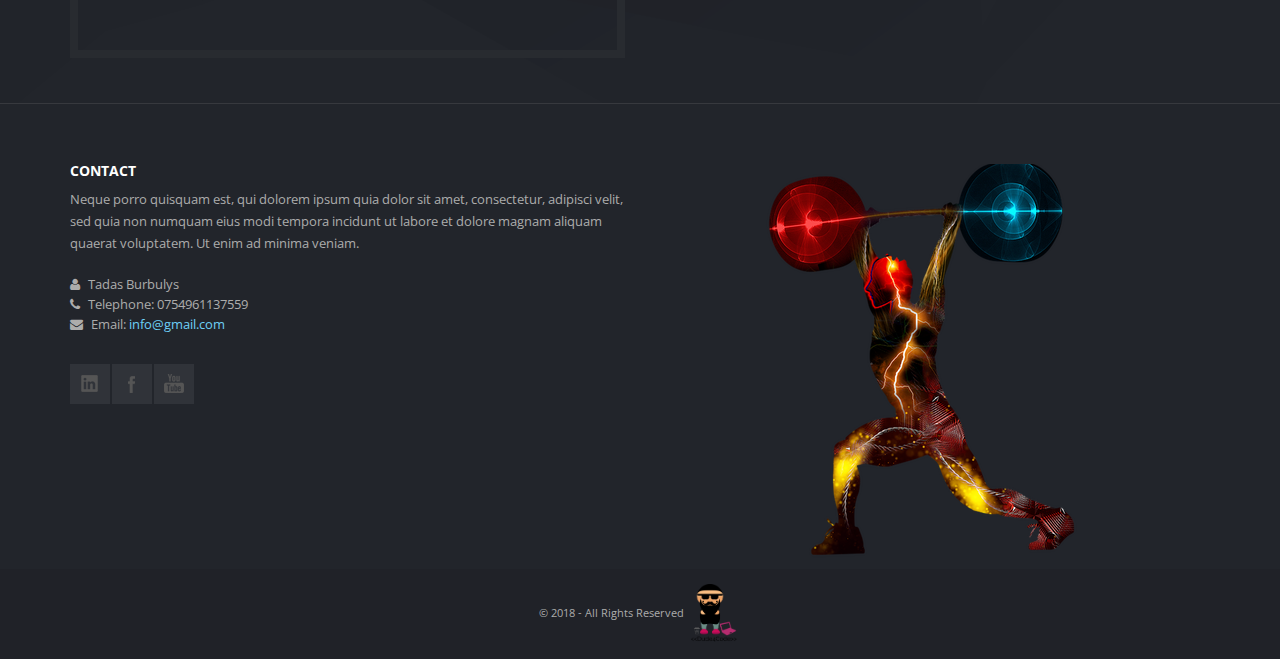
<file: media.html>
<!DOCTYPE html>
<html lang="en">
    <head>
        <!-- Basic Page Needs -->
        <meta charset="utf-8">
        <title>TADAS | Personal trainer</title>
        <!-- Favicons-->
        <link rel="shortcut icon" href="img/dumbell-icon-57x57.png" type="image/x-icon"/>
        <link rel="apple-touch-icon" type="image/x-icon" href="img/dumbell-icon-57x57.png">
        <!-- Mobile Specific Metas -->
        <meta name="viewport" content="width=device-width, initial-scale=1.0">
        <!-- CSS -->
        <link href="css/bootstrap.css" rel="stylesheet">
        <link href="css/style.css" rel="stylesheet">
        <link href="font-awesome/css/font-awesome.css" rel="stylesheet" >
        <link href="css/socialize-bookmarks.css" rel="stylesheet">
        <link rel="stylesheet" href="css/flexslider.css" type="text/css" media="screen">
        <!-- Google web font -->
        <link href='http://fonts.googleapis.com/css?family=Open+Sans:400,600,700,800,300' rel='stylesheet' type='text/css'>
    </head>
    <body>
        <header>
            <div class="container">
                <div class="row">
                    <div class="col-md-4 col-xs-3"><h1 id="logo"><a href="index.html" title="Tadas - Personal Trainer">Tadas - Personal Trainer</a></h1></div>
    
                    <nav class="col-md-8 col-xs-9">
                        <div class="container-fluid">
                            <div class="navbar-header">
                                <button type="button" class="navbar-toggle collapsed" data-toggle="collapse" data-target="#navbar">
                                <span class="sr-only">Toggle navigation</span>
                                <span class="icon-bar"></span>
                                <span class="icon-bar"></span>
                                <span class="icon-bar"></span>
                                </button>
                            </div>
                            <div class="navbar-collapse collapse" id="navbar">
                                <ul class="nav navbar-nav navbar-right" id="main-nav" >
                                    <li><a href="index.html">Profile</a></li>
                                    <li><a href="training-programs.html">Training</a></li>
                                    <li><a href="img-galleries.html">Images</a></li>
                                    <li><a href="media.html">Videos</a></li>
                                    <li><a href="blog_post.html">Blog</a></li>
                                    <li><a href="contact.html">Contact me</a></li>
                                </ul>
                            </div>
                        </div>
                    </nav>
                </div>
            </div><!-- End container -->
        </header> <!-- End header -->
        <section class="container">
        	<div id="sub-head">
                <div class="flyIn">
                    <h2>Your trainer everywhere</h2>
                    <p> Est omnis nulla ut, ius clita virtute persecuti at, id ipsum inermis aliquando. Ne iracundia omittantur has, at invidunt invenire nec</p>
                </div>
            </div>
            <h3 class="title">Media files</h3>
            <div class="row">
            	<div class="col-md-6 video">
                  <iframe width="640" height="360" src="https://www.youtube.com/embed/kAjxgT3vULc" allowfullscreen></iframe>
                </div>
                <div class="col-md-6">
                    <h3 class="title-2 add_top_15">Youtube video</h3>
                    <p>
                        Lorem ipsum dolor sit amet, consectetur adipisicing elit, sed do eiusmod
                        tempor incididunt ut labore et dolore magna aliqua. Ut enim ad minim veniam,
                        quis nostrud exercitation ullamco laboris nisi ut aliquip ex ea commodo
                        consequat. Duis aute irure dolor in reprehenderit in voluptate velit esse
                        cillum dolore eu fugiat nulla pariatur. Excepteur sint occaecat cupidatat non
                        proident, sunt in culpa qui officia deserunt mollit anim id est laborum.
                    </p>
                </div>
            </div> <!-- End row -->
            <hr>
            <div class="row">
            	<div class="col-md-6 video">
                    <iframe src="https://www.youtube.com/embed/Aj_5SGdx7Xk" width="640" height="360" allowfullscreen></iframe>
                </div>
                <div class="col-md-6">
                    <h3 class="title-2 add_top_15">Youtube video</h3>
                    <p>
                        Lorem ipsum dolor sit amet, consectetur adipisicing elit, sed do eiusmod
                        tempor incididunt ut labore et dolore magna aliqua. Ut enim ad minim veniam,
                        quis nostrud exercitation ullamco laboris nisi ut aliquip ex ea commodo
                        consequat. Duis aute irure dolor in reprehenderit in voluptate velit esse
                        cillum dolore eu fugiat nulla pariatur. Excepteur sint occaecat cupidatat non
                        proident, sunt in culpa qui officia deserunt mollit anim id est laborum.
                    </p>
                </div>
            </div><!-- End row -->
            <hr>
            <div class="row">
                <div class="col-md-6 video">
                    <iframe src="https://www.youtube.com/embed/Aj_5SGdx7Xk" width="640" height="360" allowfullscreen></iframe>
                </div>
                <div class="col-md-6">
                    <h3 class="title-2 add_top_15">Youtube video</h3>
                    <p>
                        Lorem ipsum dolor sit amet, consectetur adipisicing elit, sed do eiusmod
                        tempor incididunt ut labore et dolore magna aliqua. Ut enim ad minim veniam,
                        quis nostrud exercitation ullamco laboris nisi ut aliquip ex ea commodo
                        consequat. Duis aute irure dolor in reprehenderit in voluptate velit esse
                        cillum dolore eu fugiat nulla pariatur. Excepteur sint occaecat cupidatat non
                        proident, sunt in culpa qui officia deserunt mollit anim id est laborum.
                    </p>
                </div>
            </div><!-- End row -->
        </section> <!-- End section -->
        <!-- Footer -->
        <footer>
            <div class="container">
                <div class="row">
                    <div class="col-md-6">
                        <h5>Contact</h5>
                        <p>
                            Neque porro quisquam est, qui dolorem ipsum quia dolor sit amet, consectetur, adipisci velit, sed quia non numquam eius modi tempora incidunt ut labore et dolore magnam aliquam quaerat voluptatem. Ut enim ad minima veniam.
                        </p>
                        <ul>
                            <li><i class="icon-user"></i> Tadas Burbulys </li>
                            <li><i class="icon-phone"></i> Telephone: 0754961137559 </li>
                            <li><i class="icon-envelope"></i> Email: <a href="#">info@gmail.com </a></li>
                        </ul>
                        <ul class="social-bookmarks clearfix">
                            <li class="linkedin"><a href="#">linkedin</a></li>
                            <li class="facebook"><a href="#">facebook</a></li>
                            <li class="youtube"><a href="#">youtube</a></li>
                        </ul>
                    </div>
                    <div class="col-md-6">
                        <img src="img/footer.png" alt="weightlifter" class="img-responsive footer-img">
                    </div>
                </div>
            </div>
            <div id="copy">© 2018 - All Rights Reserved
            <img src="img/footer-logo.png" alt="website maker logo" class="img-responsive maker-logo">
            </div>
        </footer><!-- End footer -->
        <div id="toTop">Back to Top</div>  
        <!-- Jquery -->
        <script src="js/jquery.min.js"></script>
        <!-- FLEXSLIDER -->  
        <script src="js/jquery.flexslider.js"></script> 
        <script src="js/jquery.flexslider.load.js"></script> 
        <!-- OTHER JS --> 
        <script src="js/bootstrap.js"></script>
        <script src="js/functions.js"></script>
        <script src="js/jquery.fitvids.js"></script> <!-- for video responsive-->
        <script>
          $(document).ready(function(){
            // Target your .container, .wrapper, .post, etc.
            $(".video").fitVids();
          });
        </script>
    </body>
</html>
</file>
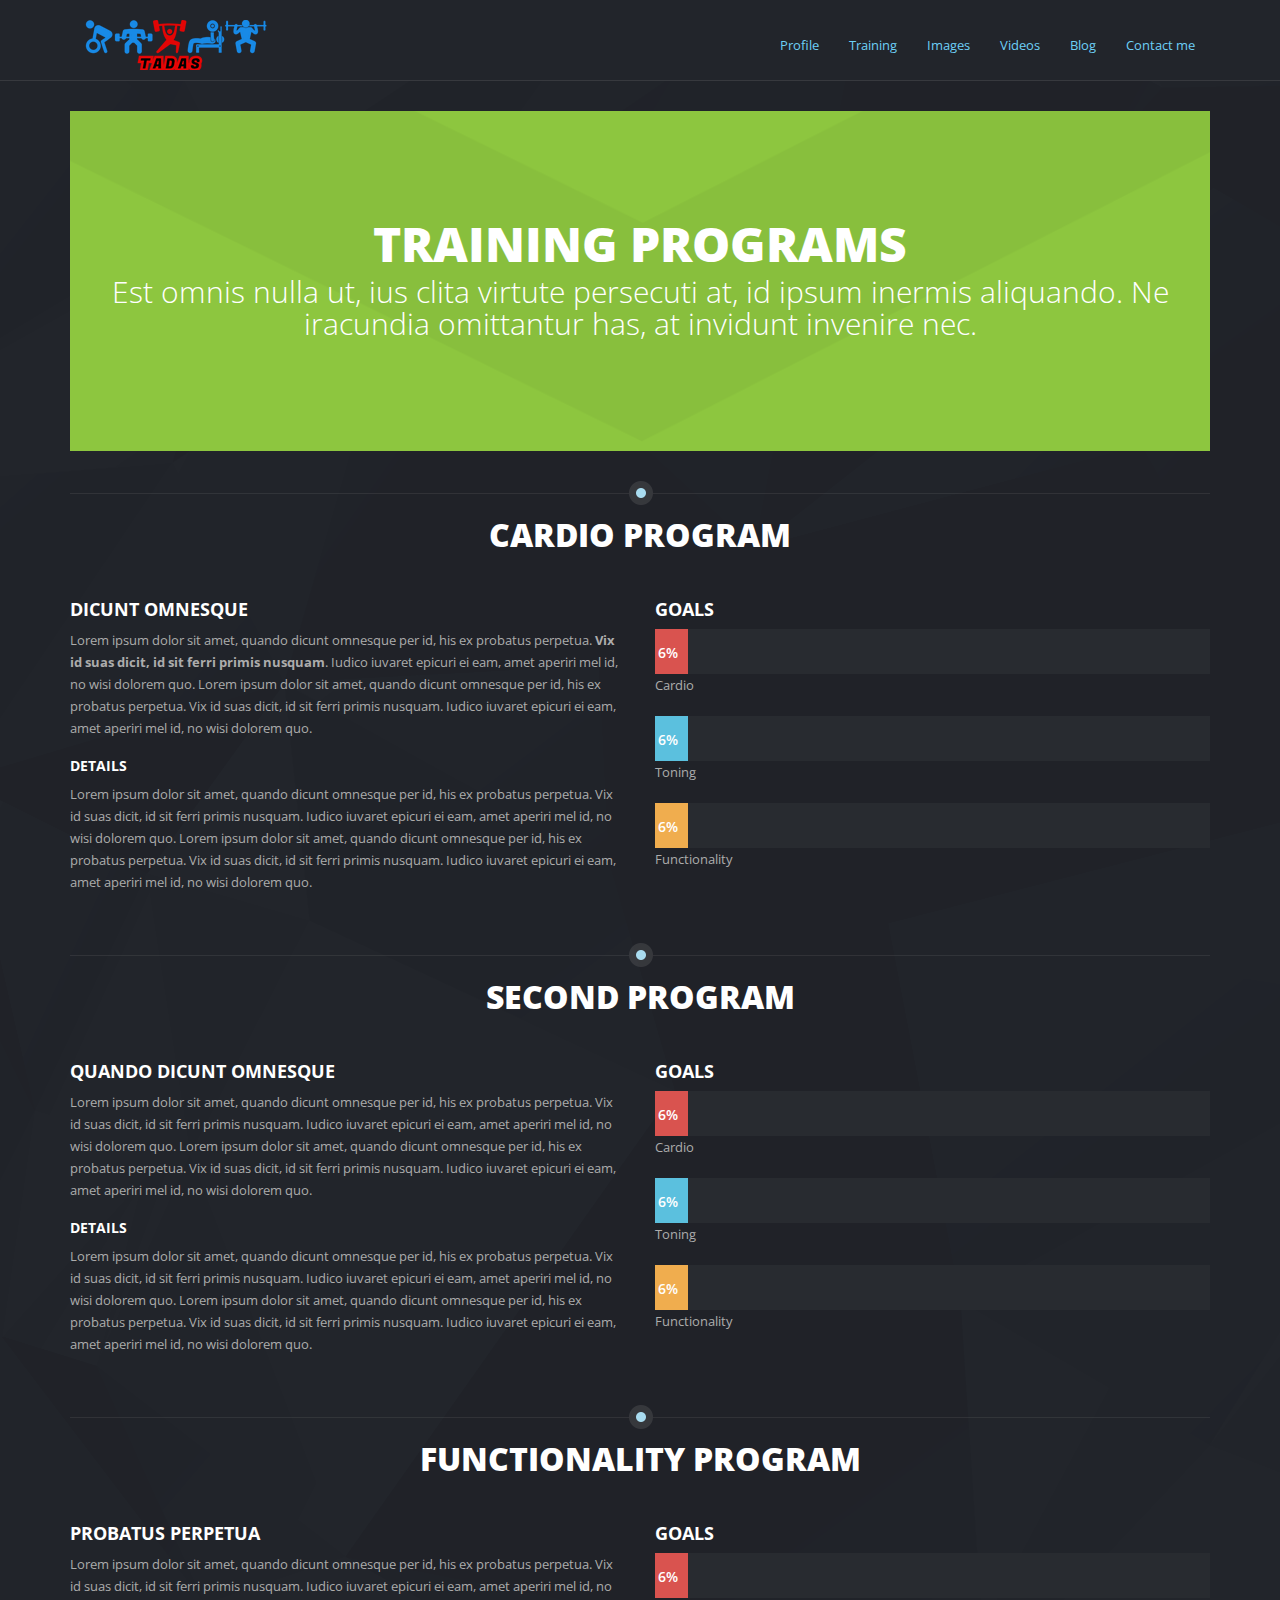
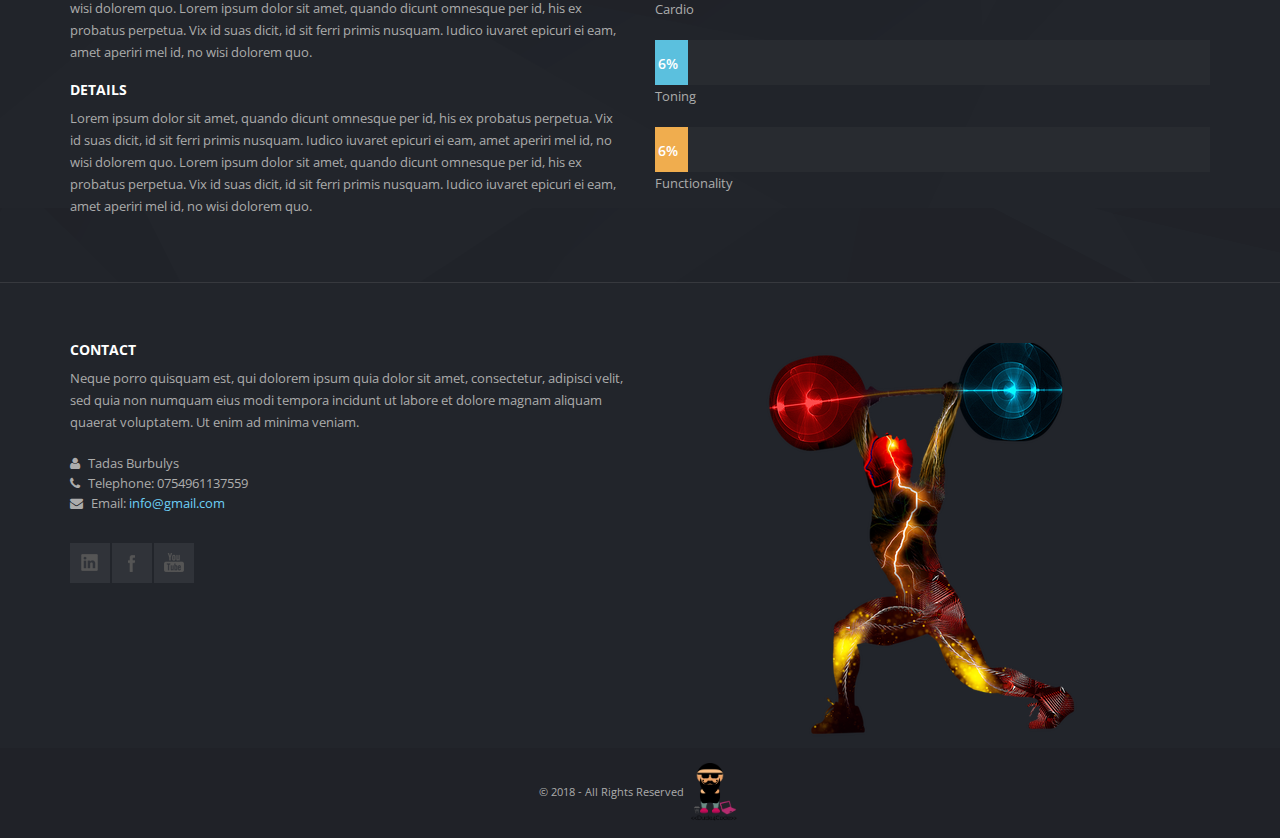
<file: training-programs.html>
<!DOCTYPE html>
<html lang="en">
    <head>
        <!-- Basic Page Needs -->
        <meta charset="utf-8">
        <title>TADAS | Personal trainer</title>
        <!-- Favicons-->
        <link rel="shortcut icon" href="img/dumbell-icon-57x57.png" type="image/x-icon"/>
        <link rel="apple-touch-icon" type="image/x-icon" href="img/dumbell-icon-57x57.png">
        <!-- Mobile Specific Metas -->
        <meta name="viewport" content="width=device-width, initial-scale=1.0">
        <!-- CSS -->
        <link href="css/bootstrap.css" rel="stylesheet">
        <link href="css/style.css" rel="stylesheet">
        <link href="font-awesome/css/font-awesome.css" rel="stylesheet" >
        <link href="css/socialize-bookmarks.css" rel="stylesheet">
        <link rel="stylesheet" href="css/flexslider.css" type="text/css" media="screen">
        <!-- Google web font -->
        <link href='http://fonts.googleapis.com/css?family=Open+Sans:400,600,700,800,300' rel='stylesheet' type='text/css'>
    </head>
    <body>
        <header>
            <div class="container">
                <div class="row">
                    <div class="col-md-4 col-xs-3"><h1 id="logo"><a href="index.html" title="Tadas - Personal Trainer">Tadas - Personal Trainer</a></h1></div>
    
                    <nav class="col-md-8 col-xs-9">
                        <div class="container-fluid">
                            <div class="navbar-header">
                                <button type="button" class="navbar-toggle collapsed" data-toggle="collapse" data-target="#navbar">
                                <span class="sr-only">Toggle navigation</span>
                                <span class="icon-bar"></span>
                                <span class="icon-bar"></span>
                                <span class="icon-bar"></span>
                                </button>
                            </div>
                            <div class="navbar-collapse collapse" id="navbar">
                                <ul class="nav navbar-nav navbar-right" id="main-nav" >
                                    <li><a href="index.html">Profile</a></li>
                                    <li><a href="training-programs.html">Training</a></li>
                                    <li><a href="img-galleries.html">Images</a></li>
                                    <li><a href="media.html">Videos</a></li>
                                    <li><a href="blog_post.html">Blog</a></li>
                                    <li><a href="contact.html">Contact me</a></li>
                                </ul>
                            </div>
                        </div>
                    </nav>
                </div>
            </div><!-- End container -->
        </header> <!-- End header -->
        <section class="container">
            <div id="sub-head">
                <div class="flyIn">
                    <h2>Training programs</h2>
                    <p>Est omnis nulla ut, ius clita virtute persecuti at, id ipsum inermis aliquando. Ne iracundia omittantur has, at invidunt invenire nec.</p>
                </div>
            </div>
            <h3 class="title">Cardio Program</h3>
            <div class="row">
                <div class="col-md-6">
                    <h4>Dicunt omnesque</h4>
                    <p>
                        Lorem ipsum dolor sit amet, quando dicunt omnesque per id, his ex probatus perpetua. <strong>Vix id suas dicit, id sit ferri primis nusquam</strong>. Iudico iuvaret epicuri ei eam, amet aperiri mel id, no 	wisi dolorem quo. Lorem ipsum dolor sit amet, quando dicunt omnesque per id, his ex probatus perpetua. Vix id suas dicit, id sit ferri primis nusquam. Iudico iuvaret epicuri ei eam, amet aperiri mel id, no wisi dolorem quo.</p>
                    <h5>Details</h5>
                    <p>
                        Lorem ipsum dolor sit amet, quando dicunt omnesque per id, his ex probatus perpetua. Vix id suas dicit, id sit ferri primis nusquam. Iudico iuvaret epicuri ei eam, amet aperiri mel id, no wisi dolorem quo. Lorem ipsum dolor sit amet, quando dicunt omnesque per id, his ex probatus perpetua. Vix id suas dicit, id sit ferri primis nusquam. Iudico iuvaret epicuri ei eam, amet aperiri mel id, no wisi dolorem quo.
                    </p>
                </div>
                <div class="col-md-6">
                    <h4>Goals</h4>
                    <div class="progress">
                        <div class="progress-bar progress-bar-danger" role="progressbar" data-percentage="90"></div>
                    </div>
                   	<p>Cardio</p>
                    <div class="progress">
                        <div class="progress-bar progress-bar-info" role="progressbar" data-percentage="70"></div>
                    </div>
                    <p>Toning</p>
                    <div class="progress">
                        <div class="progress-bar progress-bar-warning" role="progressbar"  data-percentage="40"></div>
                    </div>
                    <p>Functionality</p>
                </div><!-- End col-md-5 -->
            </div> <!-- End row -->
            <h3 class="title">Second program</h3>
            <div class="row">
                <div class="col-md-6">
                    <h4>Quando dicunt omnesque</h4>
                    <p>
                        Lorem ipsum dolor sit amet, quando dicunt omnesque per id, his ex probatus perpetua. Vix id suas dicit, id sit ferri primis nusquam. Iudico iuvaret epicuri ei eam, amet aperiri mel id, no wisi dolorem quo. Lorem ipsum dolor sit amet, quando dicunt omnesque per id, his ex probatus perpetua. Vix id suas dicit, id sit ferri primis nusquam. Iudico iuvaret epicuri ei eam, amet aperiri mel id, no wisi dolorem quo.
                    </p>
                    <h5>Details</h5>
                    <p>
                        Lorem ipsum dolor sit amet, quando dicunt omnesque per id, his ex probatus perpetua. Vix id suas dicit, id sit ferri primis nusquam. Iudico iuvaret epicuri ei eam, amet aperiri mel id, no wisi dolorem quo. Lorem ipsum dolor sit amet, quando dicunt omnesque per id, his ex probatus perpetua. Vix id suas dicit, id sit ferri primis nusquam. Iudico iuvaret epicuri ei eam, amet aperiri mel id, no wisi dolorem quo.
                    </p>
                </div><!-- End col-md-6 -->
                <div class="col-md-6">
                    <h4>Goals</h4>
                    <div class="progress" style="position:relative">
                        <div class="progress-bar progress-bar-danger" role="progressbar" data-percentage="70" ></div>
                    </div>
                    <p>Cardio</p>
                    <div class="progress">
                        <div class="progress-bar progress-bar-info" role="progressbar" data-percentage="90" ></div>
                    </div>
                    <p>Toning</p>
                    <div class="progress">
                        <div class="progress-bar progress-bar-warning" role="progressbar" data-percentage="40" ></div>
                    </div>
                    <p>Functionality</p>
                </div><!-- End col-md-5 -->
            </div><!-- End row -->
            <h3 class="title">Functionality program</h3>
            <div class="row">
                <div class="col-md-6">
                    <h4>Probatus perpetua</h4>
                    <p>
                        Lorem ipsum dolor sit amet, quando dicunt omnesque per id, his ex probatus perpetua. Vix id suas dicit, id sit ferri primis nusquam. Iudico iuvaret epicuri ei eam, amet aperiri mel id, no wisi dolorem quo. Lorem ipsum dolor sit amet, quando dicunt omnesque per id, his ex probatus perpetua. Vix id suas dicit, id sit ferri primis nusquam. Iudico iuvaret epicuri ei eam, amet aperiri mel id, no wisi dolorem quo.
                    </p>
                    <h5>Details</h5>
                    <p>
                        Lorem ipsum dolor sit amet, quando dicunt omnesque per id, his ex probatus perpetua. Vix id suas dicit, id sit ferri primis nusquam. Iudico iuvaret epicuri ei eam, amet aperiri mel id, no wisi dolorem quo. Lorem ipsum dolor sit amet, quando dicunt omnesque per id, his ex probatus perpetua. Vix id suas dicit, id sit ferri primis nusquam. Iudico iuvaret epicuri ei eam, amet aperiri mel id, no wisi dolorem quo.
                    </p>
                </div><!-- End col-md-6 -->
                <div class="col-md-6">
                    <h4>Goals</h4>
                    <div class="progress">
                        <div class="progress-bar progress-bar-danger" role="progressbar" data-percentage="50"></div>
                    </div>
                    <p>Cardio</p>
                    <div class="progress">
                        <div class="progress-bar progress-bar-info" role="progressbar" data-percentage="70"></div>
                    </div>
                    <p>Toning</p>
                    <div class="progress">
                        <div class="progress-bar progress-bar-warning" role="progressbar" data-percentage="90"></div>
                    </div>
                    <p>Functionality</p>
                </div><!-- End col-md-5 -->
            </div><!-- End row -->
        </section><!-- End section -->
        <!-- Footer -->
        <footer>
            <div class="container">
                <div class="row">
                    <div class="col-md-6">
                        <h5>Contact</h5>
                        <p>
                            Neque porro quisquam est, qui dolorem ipsum quia dolor sit amet, consectetur, adipisci velit, sed quia non numquam eius modi tempora incidunt ut labore et dolore magnam aliquam quaerat voluptatem. Ut enim ad minima veniam.
                        </p>
                        <ul>
                            <li><i class="icon-user"></i> Tadas Burbulys </li>
                            <li><i class="icon-phone"></i> Telephone: 0754961137559 </li>
                            <li><i class="icon-envelope"></i> Email: <a href="#">info@gmail.com </a></li>
                        </ul>
                        <ul class="social-bookmarks clearfix">
                            <li class="linkedin"><a href="#">linkedin</a></li>
                            <li class="facebook"><a href="#">facebook</a></li>
                            <li class="youtube"><a href="#">youtube</a></li>
                        </ul>
                    </div>
                    <div class="col-md-6">
                        <img src="img/footer.png" alt="weightlifter" class="img-responsive footer-img">
                    </div>
                </div>
            </div>
            <div id="copy">© 2018 - All Rights Reserved
            <img src="img/footer-logo.png" alt="website maker logo" class="img-responsive maker-logo">
            </div>
        </footer><!-- End footer -->
        <div id="toTop">Back to Top</div>  
        <!-- Jquery -->
        <script src="js/jquery.min.js"></script>
        <!-- FLEXSLIDER -->  
        <script src="js/jquery.flexslider.js"></script> 
        <script src="js/jquery.flexslider.load.js"></script> 
        <!-- OTHER JS --> 
        <script src="js/bootstrap.js"></script>
        <script src="js/functions.js"></script>
	</body>
</html>
</file>
<file: css/style.css>
body {
	background: #282b30 url(../img/bg.png) repeat-y center top;
	font: 13px/22px 'Open Sans', Arial, sans-serif;
	color: #acacac;
	-webkit-font-smoothing: antialiased !important
}

h1,
h2,
h3,
h3,
h4,
h5,
h6 {
	margin: 0 0 10px;
	font-family: inherit;
	font-weight: 700;
	line-height: 20px;
	color: inherit;
	text-rendering: optimizelegibility;
	font-family: 'Open Sans', Arial, sans-serif
}

h2,
h3,
h4,
h5 {
	text-transform: uppercase;
	color: #fff
}

#sub-head h2 {
	font-size: 48px;
	font-weight: 800;
	line-height: 44px
}

#sub-head p {
	font-size: 30px;
	font-weight: 300;
	line-height: 32px
}

.result h2 {
	font-size: 16px;
	margin-bottom: 20px
}

h3 {
	font-size: 24px;
	line-height: 28px
}

h3.title {
	font-size: 32px;
	font-weight: 800;
	text-align: center;
	background: url(../img/divider.png) no-repeat center top;
	text-align: center;
	color: #fff;
	padding: 40px 0;
	margin-top: 30px
}

h4 {
	font-size: 18px;
	ine-height: 22px
}

h3.title-2,
h4.title-2 {
	font-size: 22px;
	color: #fff
}

h3.title-2 span,
h4.title-2 span {
	color: #a3d39c
}

.title-green {
	color: #a3d39c
}

h5 {
	font-size: 14px;
	line-height: 14px
}

footer h5 {
	color: #fff
}

h6 {
	font-size: 12px
}

p {
	margin: 0 0 20px
}

ul,
ol {
	padding: 0;
	margin: 0 0 30px;
	list-style: none
}

ul ul,
ul ol,
ol ol,
ol ul {
	margin-bottom: 0
}

li {
	line-height: 20px
}

label {
	font-weight: 600
}

hr {
	margin: 30px 0;
	border: 0;
	border-top: 1px solid #36383d
}

a {
	color: #6dcff6;
	text-decoration: none;
	-webkit-transition: all .2s ease;
	transition: all .2s ease
}

a:hover,
a:focus {
	color: #fff;
	text-decoration: none
}

a.button_medium,
.button_medium {
	border: 0;
	background: 0;
	color: #fff;
	padding: 7px 20px;
	text-decoration: none;
	transition: background .5s ease;
	-moz-transition: background .5s ease;
	-webkit-transition: background .5s ease;
	-o-transition: background .5s ease;
	display: inline-block;
	cursor: pointer;
	font-weight: 600;
	text-transform: uppercase;
	border: 1px solid #6dcff6;
	margin-bottom: 30px
}

a.button_medium:hover,
.button_medium:hover {
	background: #6dcff6
}

header {
	background-color: #22252b;
	border-bottom: 1px solid #37393e;
	padding: 20px 0 0;
	width: 1400px;
	margin: auto;
	margin-bottom: 30px
}

h1#logo a {
	text-indent: -99999px;
	background: url(../img/logo.png) no-repeat 0 0;
	display: block;
	height: 50px;
	width: 240px
}

.navbar-toggle .icon-bar {
	background-color: #00aeef;
}

.navbar-toggle:hover {
	border-color: #00aeef;
}

footer {
	width: 1400px;
	margin: auto;
	background: #22252b;
	border-top: 1px solid #37393e;
	padding: 60px 0 0;
	margin-top: 45px
}

footer .form-bg-1,
footer .form-bg-2 {
	padding: 5px 10px
}

.footer-img {
	margin: 0 auto;
}

#copy {
	padding: 15px 0;
	background-color: #202228;
	font-size: 11px;
	text-align: center
}

.maker-logo {
	display: inline-block;
	height: 60px;
}

#why-bg-1 {
	background: url(../img/why-1.jpg) no-repeat center center;
	background-size: contain;
	height: 395px
}

#why-bg-2 {
	background: url(../img/why-2.jpg) no-repeat center center;
	background-size: contain;
	height: 395px
}

#why-bg-3 {
	background: url(../img/why-3.jpg) no-repeat center center;
	background-size: contain;
	height: 395px
}

#why-bg-4 {
	background: url(../img/why-4.jpg) no-repeat center center;
	background-size: contain;
	height: 395px
}

#why-bg-5 {
	background: url(../img/why-5.jpg) no-repeat center center;
	background-size: contain;
	height: 395px
}

.why-desc {
	padding-top: 113px
}

.tags a {
	display: inline-block;
	margin: 5px 14px 10px 0;
	height: 33px;
	line-height: 33px;
	background: #8abbcc url(../img/tag_bg.png) no-repeat 91% center;
	padding: 0 28px 0 11px;
	color: #fff;
	transition: background .5s ease;
	-moz-transition: background .5s ease;
	-webkit-transition: background .5s ease;
	-o-transition: background .5s ease
}

.tags a:hover {
	background-color: #099ad1;
	color: #fff;
	text-decoration: none
}

ul.recent_post li {
	padding: 0 0 8px;
	margin-bottom: 15px;
	border-bottom: 1px #3a3f46 dotted;
	color: #313131;
	list-style: none;
	line-height: 18px;
	padding-bottom: 15px;
	color: #888;
	font-style: italic
}

ul.recent_post li div {
	font-weight: 700;
	padding-left: 25px;
	font-style: normal
}

ul.recent_post li:last-child {
	border-bottom: 0;
	margin-bottom: 0
}

.post {
	margin-bottom: 0
}

.post img {
	margin-bottom: 18px
}

.post h2 {
	font-size: 32px;
	line-height: 32px;
	text-transform: none
}

.post img {
	border: 8px solid #282b30
}

button {
	border-radius: 0
}

.form-control::-moz-placeholder {
	color: #999;
	opacity: 1
}

.form-control::-webkit-input-placeholder {
	color: #999
}

label {
	color: #999;
	font-weight: 600
}

input.form-control,
select.form-control,
textarea.form-control {
	background: 0;
	background-color: none;
	border: 0;
	-webkit-box-shadow: none;
	box-shadow: none;
	-webkit-transition: none;
	margin-bottom: 0;
	color: #999;
	font-size: 13px;
	font-weight: 600
}

input.form-control:focus,
select.form-control:focus,
textarea.form-control:focus {
	border-color: none;
	outline: 0;
	-webkit-box-shadow: none;
	box-shadow: none;
	color: #fff
}

.form-bg-1,
.form-bg-2 {
	display: block;
	margin-bottom: 1px;
	padding: 10px;
	font-weight: 600;
	color: #999
}

.form-bg-1 {
	background-color: #2a2d34
}

.form-bg-2 {
	background-color: #393d45
}

select#mobileMenu_main-nav {
	float: right;
	margin-top: 4px
}

#sub-head {
	text-align: center;
	height: 340px;
	background: #8dc63f url(../img/bg-sub-head.png) no-repeat center top;
	color: #fff;
	display: table;
	position: relative;
	overflow: hidden;
	width: 100%;
	padding: 20px;
	margin-bottom: 30px
}

#sub-head div {
	display: table-cell;
	vertical-align: middle
}

#sub-head div p {
	margin-bottom: 0;
	padding-bottom: 0
}

.break {
	display: block;
	background: url(../img/break-content.png) no-repeat center left;
	height: 20px;
	margin-bottom: 30px
}

.lead strong {
	color: #fff;
	font-weight: 400
}

.img-circle.style {
	background-color: #fff;
	-moz-box-shadow: 0 0 0 10px #fff;
	-webkit-box-shadow: 0 0 0 10px #fff;
	box-shadow: 0 0 0 10px #fff;
	margin: auto
}

iframe {
	border: 8px solid #282b30
}

#toTop {
	width: 100px;
	background: #111;
	text-align: center;
	padding: 5px;
	position: fixed;
	bottom: 10px;
	right: 10px;
	cursor: pointer;
	display: none;
	color: #fff;
	font-size: 11px;
	z-index: 999
}

.add_top_30 {
	margin-top: 30px
}

.add_top_15 {
	margin-top: 15px
}

.add_bottom_30 {
	margin-bottom: 30px
}

.add_bottom_15 {
	margin-bottom: 15px
}

.quote img {
	position: absolute;
	left: 0;
	top: 0;
	margin: 0 15px 40px 0;
	-moz-box-shadow: 0 0 0 5px #fff;
	-webkit-box-shadow: 0 0 0 5px #fff;
	box-shadow: 0 0 0 5px #fff;
	background-color: #fff
}

.quote {
	font-style: italic;
	font-weight: 600;
	position: relative;
	padding-left: 80px
}

.quote em {
	font-style: normal;
	font-weight: 400;
	margin-bottom: 30px;
	margin-top: -10px;
	display: block
}

.img-item .thumbnail {
	padding: 0;
	display: block;
	max-width: 100%;
	height: auto;
	overflow: hidden;
	border: 8px solid #282b30;
	-webkit-border-radius: 0;
	-moz-border-radius: 0;
	border-radius: 0;
	background: #282b30;
	border-bottom: 2px solid #282b30;
	margin-bottom: 30px
}

.thumbnail img {
	min-width: 100%;
	height: auto
}

.img-wrapp {
	position: relative;
	display: inline-block;
	width: 100%;
	height: auto;
	overflow: hidden;
	-moz-transition: all .3s ease;
	-o-transition: all .3s ease;
	-webkit-transition: all .3s ease;
	-ms-transition: all .3s ease;
	transition: all .3s ease
}

.img-wrapp .img-links {
	position: absolute;
	z-index: 1;
	top: -50%;
	margin-top: -19px;
	line-height: 0;
	padding: 0;
	text-align: center;
	left: 3%;
	width: 100%;
	display: block;
	-moz-transition: all .25s ease-in-out;
	-o-transition: all .25s ease-in-out;
	-webkit-transition: all .15s ease-in-out;
	-ms-transition: all .25s ease-in-out;
	transition: all .25s ease-in-out
}

.img-wrapp .img-links a {
	color: #fff
}

.img-wrapp .img-links a:hover {
	text-decoration: none
}

.img-wrapp .img-effect {
	background-color: rgba(0, 0, 0, .7);
	height: 100%;
	width: 100%;
	position: absolute;
	z-index: 1;
	top: 0;
	left: 0;
	right: 0;
	bottom: 0;
	filter: alpha(opacity=0);
	filter: alpha(opacity=0);
	-moz-opacity: 0;
	opacity: 0;
	-moz-transition: all .2s ease;
	-o-transition: all .2s ease;
	-webkit-transition: all .2s ease;
	-ms-transition: all .2s ease;
	transition: all .2s ease
}

#map {
	height: 380px;
	width: 100%;
	border: 8px solid #282b30
}

.error_message {
	display: inline-block;
	background: #ed1c24;
	padding: 5px 8px;
	color: #fff
}

.loader {
	padding: 0 10px
}

#success_page {
	background: #6c0;
	padding: 5px 10px;
	color: #fff;
	display: inline-block
}

.nav>li>a:hover,
.nav>li>a:focus {
	text-decoration: none;
	background-color: #6dcff6
}

.tab-content {
	overflow: auto;
	padding: 20px 0
}

.nav-tabs {
	border-bottom: 1px solid #282b30
}

.nav-tabs>li {
	float: left;
	margin-bottom: -1px
}

.nav-tabs>li>a {
	margin-right: 4px;
	line-height: 1.428571429;
	border: 1px solid transparent;
	border-radius: 0;
	background-color: #282b30
}

.nav-tabs>li>a:hover {
	border-color: #282b30
}

.nav-tabs>li.active>a,
.nav-tabs>li.active>a:hover,
.nav-tabs>li.active>a:focus {
	color: #fff;
	cursor: default;
	background-color: #6dcff6;
	border: 1px solid #6dcff6;
	border-bottom-color: transparent
}

.nav-tabs.nav-justified {
	width: 100%;
	border-bottom: 0
}

.progress {
	height: 45px;
	margin-bottom: 0;
	overflow: hidden;
	background-color: #282b30;
	border-radius: 0;
	-webkit-box-shadow: none;
	box-shadow: none
}

.progress-bar {
	float: left;
	width: 0;
	height: 100%;
	font-size: 14px;
	text-transform: uppercase;
	font-weight: 600;
	color: #fff;
	text-align: right;
	padding-right: 10px;
	line-height: 47px;
	-webkit-box-shadow: none;
	box-shadow: none;
	-webkit-transition: none;
	transition: width .6s ease
}

@media (min-width:1201px) and (max-width:1400px) {
	header,
	footer {
		max-width: 100%
	}

}

@media (min-width:768px) and (max-width:1200px) {
	header,
	footer {
		max-width: 100%
	}

}

@media (min-width:768px) and (max-width:979px) {
	.why-desc {
		padding-top: 0
	}

}

@media (max-width:767px) {
	.text-right.why-desc {
		text-align: left
	}

	.why-desc {
		padding-top: 0
	}

	header,
	footer {
		max-width: 100%
	}

	#sub-head {
		height: 190px
	}

	#sub-head h2 {
		font-size: 38px;
		line-height: 38px
	}

	#sub-head p {
		font-size: 20px;
		line-height: 20px
	}

	#map {
		height: 260px
	}

}

@media (max-width:480px) {
	.why-desc {
		padding-top: 0
	}

	h1#logo a {
		background: url(../img/logo-mobile2.png) no-repeat center center;
		background-size: cover;
		width: auto
	}

	#map {
		height: 260px
	}

	.quote img {
		margin: 0 15px 10px 0
	}

}
</file>
<file: css/socialize-bookmarks.css>
/*--------------------------------------------------
			SOCIAL-BOOKMARKS
---------------------------------------------------*/
.social-bookmarks {
	padding: 0;
	margin: 30px 0 30px 0;
	list-style-type: none;
}

.social-bookmarks li, .widget .social-bookmarks li, #footer .social-bookmarks li {
	float: left;
	margin-right: 2px;
	margin-bottom: 2px;
	padding: 0px;
	background-color: #303339;
	display: inline;
	width: auto;
}	
#footer .social-bookmarks li {
	float: left;
	margin-right: 2px;
	margin-bottom: 2px;
	padding: 0px;
}	
#footer.social-bookmarks li a {
	display: block;
	float: left;
	height: 100%;
	margin: 0;
	padding: 0;
	width: 40px;
	height: 40px;
}	
.social-bookmarks li a {
	-webkit-transition: all 0.3s ease 0s;
	-moz-transition: background-color 5s;
	-o-transition: all 0.3s ease 0s;
	transition: all 0.3s ease 0s;
	-moz-transition: all 0.3s ease 0s;
	display: block;
	float: left;
	height: 100%;
	margin: 0;
	padding: 0;
	width: 40px;
	height: 40px;
	text-indent: -9999px;
}	
.social-bookmarks li.aim a {
	background: url(../img/socialize-icons/aim.png) no-repeat 0 0;
}
.social-bookmarks li.aim a:hover {
	background-color: #e95a00;
}
.social-bookmarks li.apple a {
	background: url(../img/socialize-icons/apple.png) no-repeat 0 0;
}
.social-bookmarks li.apple a:hover {
	background-color: #606060;
}
.social-bookmarks li.behance a {
	background: url(../img/socialize-icons/behance.png) no-repeat 0 0;
}
.social-bookmarks li.behance a:hover {
	background-color: #18a3fe;
}
.social-bookmarks li.blogger a {
	background: url(../img/socialize-icons/blogger.png) no-repeat 0 0;
}
.social-bookmarks li.blogger a:hover {
	background-color: #fb913f;
}
.social-bookmarks li.cargo a {
	background: url(../img/socialize-icons/cargo.png) no-repeat 0 0;
}
.social-bookmarks li.cargo a:hover {
	background-color: #00c462;
}
.social-bookmarks li.delicious a {
	background: url(../img/socialize-icons/delicious.png) no-repeat 0 0;
}
.social-bookmarks li.delicious a:hover {
	background-color: #3274d1;
}
.social-bookmarks li.deviantart a {
	background: url(../img/socialize-icons/deviantart.png) no-repeat 0 0;
}
.social-bookmarks li.deviantart a:hover {
	background-color: #d0de21;
}
.social-bookmarks li.digg a {
	background: url(../img/socialize-icons/digg.png) no-repeat 0 0;
}
.social-bookmarks li.digg a:hover {
	background-color: #2882c6;
}
.social-bookmarks li.dopplr a {
	background: url(../img/socialize-icons/dopplr.png) no-repeat 0 0;
}
.social-bookmarks li.dopplr a:hover {
	background-color: #99cc66;
}
.social-bookmarks li.dribbble a {
	background: url(../img/socialize-icons/dribbble.png) no-repeat 0 0;
}
.social-bookmarks li.dribbble a:hover {
	background-color: #ef5b92;
}
.social-bookmarks li.ember a {
	background: url(../img/socialize-icons/ember.png) no-repeat 0 0;
}
.social-bookmarks li.ember a:hover {
	background-color: #fb9d00;
}
.social-bookmarks li.evernote a {
	background: url(../img/socialize-icons/evernote.png) no-repeat 0 0;
}
.social-bookmarks li.evernote a:hover {
	background-color: #77ba2f;
}
.social-bookmarks li.facebook a {
	background: url(../img/socialize-icons/facebook.png) no-repeat 0 0;
}
.social-bookmarks li.facebook a:hover {
	background-color: #3b5998;
}
.social-bookmarks li.flickr a {
	background: url(../img/socialize-icons/flickr.png) no-repeat 0 0;
}
.social-bookmarks li.flickr a:hover {
	background-color: #f1628b;
}
.social-bookmarks li.forrst a {
	background: url(../img/socialize-icons/forrst.png) no-repeat 0 0;
}
.social-bookmarks li.forrst a:hover {
	background-color: #5b9a68;
}
.social-bookmarks li.github a {
	background: url(../img/socialize-icons/github.png) no-repeat 0 0;
}
.social-bookmarks li.github a:hover {
	background-color: #7292a2;
}
.social-bookmarks li.google a {
	background: url(../img/socialize-icons/google.png) no-repeat 0 0;
}
.social-bookmarks li.google a:hover {
	background-color: #dd4b39;
}
.social-bookmarks li.googleplus a {
	background: url(../img/socialize-icons/googleplus.png) no-repeat 0 0;
}
.social-bookmarks li.googleplus a:hover {
	background-color: #d94a39;
}
.social-bookmarks li.gowalla a {
	background: url(../img/socialize-icons/gowalla.png) no-repeat 0 0;
}
.social-bookmarks li.gowalla a:hover {
	background-color: #ff920d;
}
.social-bookmarks li.grooveshark a {
	background: url(../img/socialize-icons/grooveshark.png) no-repeat 0 0;
}
.social-bookmarks li.grooveshark a:hover {
	background-color: #f88e00;
}
.social-bookmarks li.html5 a {
	background: url(../img/socialize-icons/html5.png) no-repeat 0 0;
}
.social-bookmarks li.html5 a:hover {
	background-color: #f3642c;
}
.social-bookmarks li.icloud a {
	background: url(../img/socialize-icons/icloud.png) no-repeat 0 0;
}
.social-bookmarks li.icloud a:hover {
	background-color: #fb913f;
}
.social-bookmarks li.lastfm a {
	background: url(../img/socialize-icons/lastfm.png) no-repeat 0 0;
}
.social-bookmarks li.lastfm a:hover {
	background-color: #d21309;
}
.social-bookmarks li.linkedin a {
	background: url(../img/socialize-icons/linkedin.png) no-repeat 0 0;
}
.social-bookmarks li.linkedin a:hover {
	background-color: #71b2d0;
}
.social-bookmarks li.metacafe a {
	background: url(../img/socialize-icons/metacafe.png) no-repeat 0 0;
}
.social-bookmarks li.metacafe a:hover {
	background-color: #ef4035;
}
.social-bookmarks li.mixx a {
	background: url(../img/socialize-icons/mixx.png) no-repeat 0 0;
}
.social-bookmarks li.mixx a:hover {
	background-color: #d80330;
}
.social-bookmarks li.myspace a {
	background: url(../img/socialize-icons/myspace.png) no-repeat 0 0;
}
.social-bookmarks li.myspace a:hover {
	background-color: #003398;
}
.social-bookmarks li.netvibes a {
	background: url(../img/socialize-icons/netvibes.png) no-repeat 0 0;
}
.social-bookmarks li.netvibes a:hover {
	background-color: #629e61;
}
.social-bookmarks li.newsvine a {
	background: url(../img/socialize-icons/newsvine.png) no-repeat 0 0;
}
.social-bookmarks li.newsvine a:hover {
	background-color: #5b965a;
}
.social-bookmarks li.orkut a {
	background: url(../img/socialize-icons/orkut.png) no-repeat 0 0;
}
.social-bookmarks li.orkut a:hover {
	background-color: #ed2590;
}
.social-bookmarks li.paypal a {
	background: url(../img/socialize-icons/paypal.png) no-repeat 0 0;
}
.social-bookmarks li.paypal a:hover {
	background-color: #32689a;
}
.social-bookmarks li.picasa a {
	background: url(../img/socialize-icons/picasa.png) no-repeat 0 0;
}
.social-bookmarks li.picasa a:hover {
	background-color: #444;
}
.social-bookmarks li.pinterest a {
	background: url(../img/socialize-icons/pinterest.png) no-repeat 0 0;
}
.social-bookmarks li.pinterest a:hover {
	background-color: #cb2027;
}
.social-bookmarks li.plurk a {
	background: url(../img/socialize-icons/plurk.png) no-repeat 0 0;
}
.social-bookmarks li.plurk a:hover {
	background-color: #f35b36;
}
.social-bookmarks li.posterous a {
	background: url(../img/socialize-icons/posterous.png) no-repeat 0 0;
}
.social-bookmarks li.posterous a:hover {
	background-color: #f9d560;
}
.social-bookmarks li.reddit a {
	background: url(../img/socialize-icons/reddit.png) no-repeat 0 0;
}
.social-bookmarks li.reddit a:hover {
	background-color: #bfd0e2;
}
.social-bookmarks li.rss a {
	background: url(../img/socialize-icons/rss.png) no-repeat 0 0;
}
.social-bookmarks li.rss a:hover {
	background-color: #fe9900;
}
.social-bookmarks li.skype a {
	background: url(../img/socialize-icons/skype.png) no-repeat 0 0;
}
.social-bookmarks li.skype a:hover {
	background-color: #18b7f1;
}
.social-bookmarks li.stumbleupon a {
	background: url(../img/socialize-icons/stumbleupon.png) no-repeat 0 0;
}
.social-bookmarks li.stumbleupon a:hover {
	background-color: #eb4924;
}
.social-bookmarks li.technorati a {
	background: url(../img/socialize-icons/technorati.png) no-repeat 0 0;
}
.social-bookmarks li.technorati a:hover {
	background-color: #7ac84f;
}
.social-bookmarks li.tumblr a {
	background: url(../img/socialize-icons/tumblr.png) no-repeat 0 0;
}
.social-bookmarks li.tumblr a:hover {
	background-color: #3a5976;
}
.social-bookmarks li.twitter a {
	background: url(../img/socialize-icons/twitter.png) no-repeat 0 0;
}
.social-bookmarks li.twitter a:hover {
	background-color: #48c4d2;
}
.social-bookmarks li.vimeo a {
	background: url(../img/socialize-icons/vimeo.png) no-repeat 0 0;
}
.social-bookmarks li.vimeo a:hover {
	background-color: #62a0ad;
}
.social-bookmarks li.wordpress a {
	background: url(../img/socialize-icons/wordpress.png) no-repeat 0 0;
}
.social-bookmarks li.wordpress a:hover {
	background-color: #464646;
}
.social-bookmarks li.yahoo a {
	background: url(../img/socialize-icons/yahoo.png) no-repeat 0 0;
}
.social-bookmarks li.yahoo a:hover {
	background-color: #ab64bc;
}
.social-bookmarks li.yelp a {
	background: url(../img/socialize-icons/yelp.png) no-repeat 0 0;
}
.social-bookmarks li.yelp a:hover {
	background-color: #c41200;
}
.social-bookmarks li.youtube a {
	background: url(../img/socialize-icons/youtube.png) no-repeat 0 0;
}
.social-bookmarks li.youtube a:hover {
	background-color: #f45750;
}
.social-bookmarks li.zerply a {
	background: url(../img/socialize-icons/zerply.png) no-repeat 0 0;
}
.social-bookmarks li.zerply a:hover {
	background-color: #8db259;
}
.social-bookmarks li.zootool a {
	background: url(../img/socialize-icons/zootool.png) no-repeat 0 0;
}
.social-bookmarks li.zootool a:hover {
	background-color: #262626;
}
.social-bookmarks li a:hover {
	background-position: 0 -40px;
}
</file>
